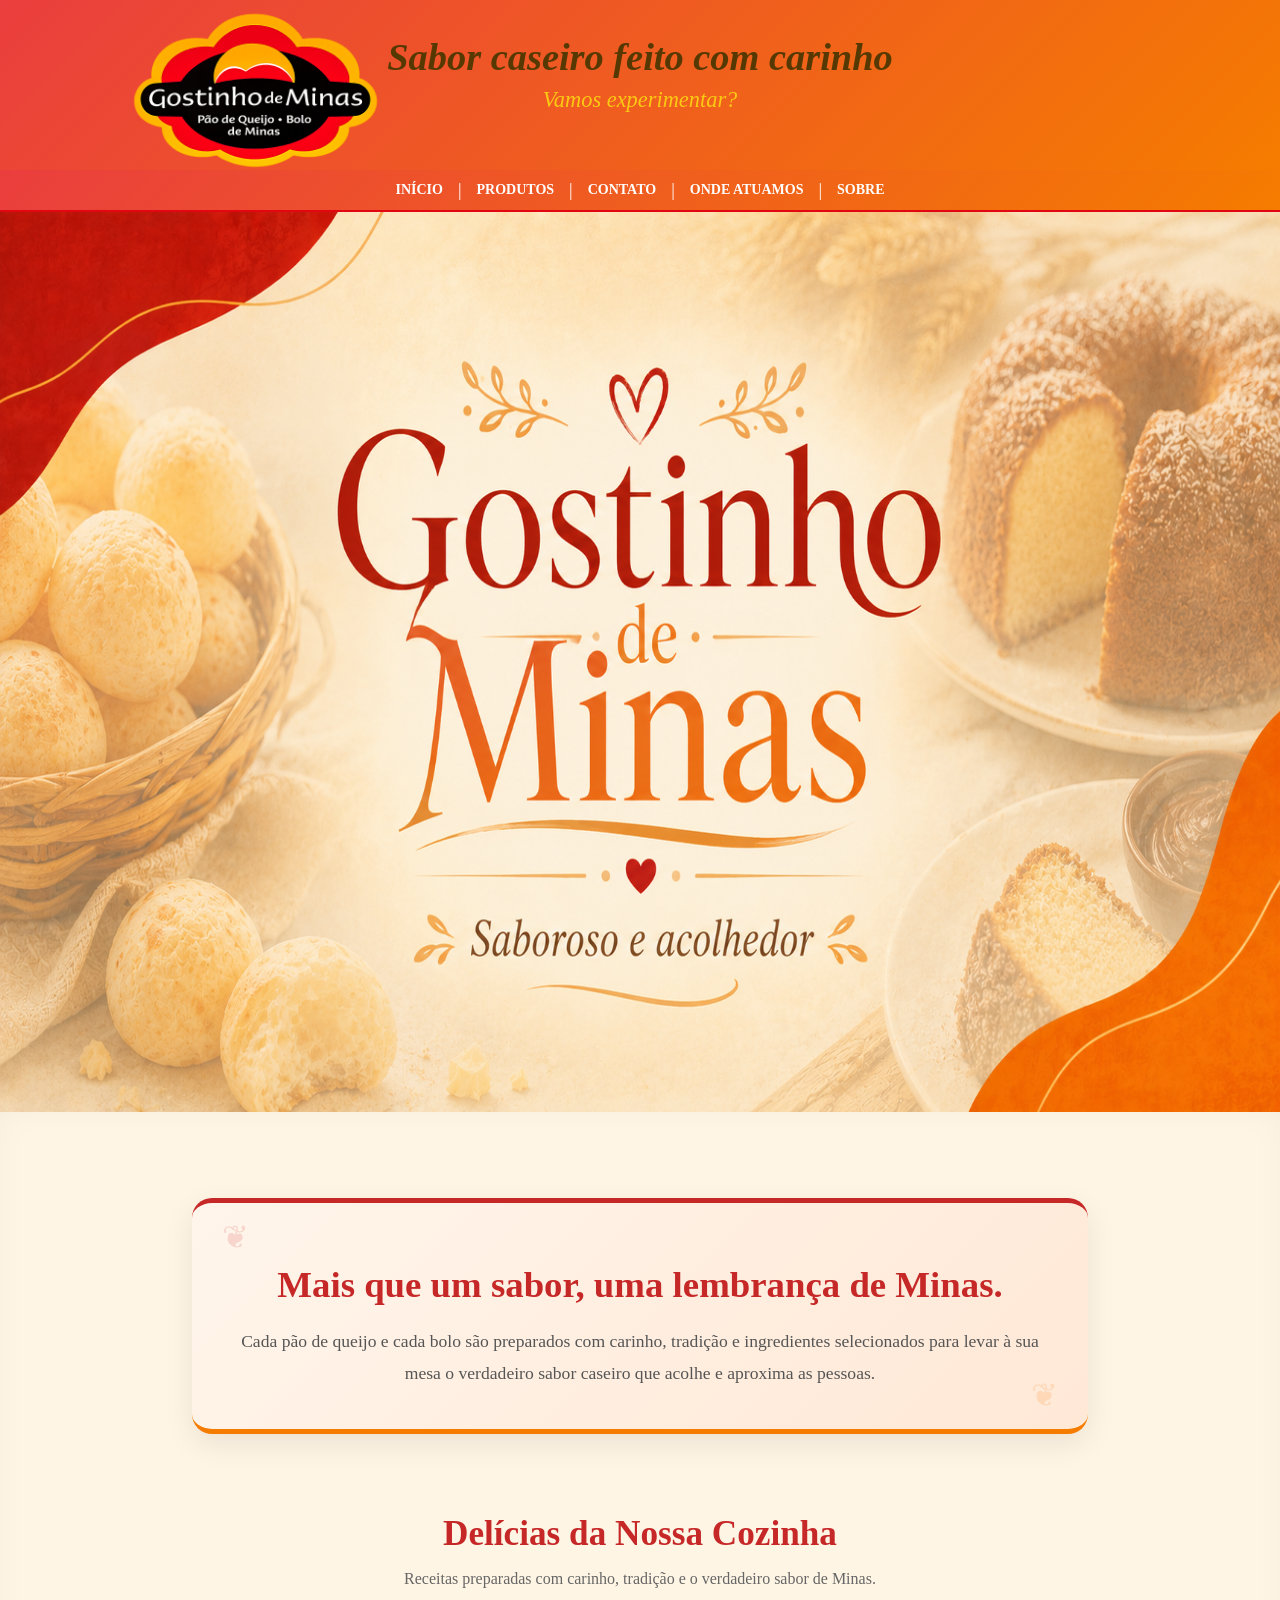
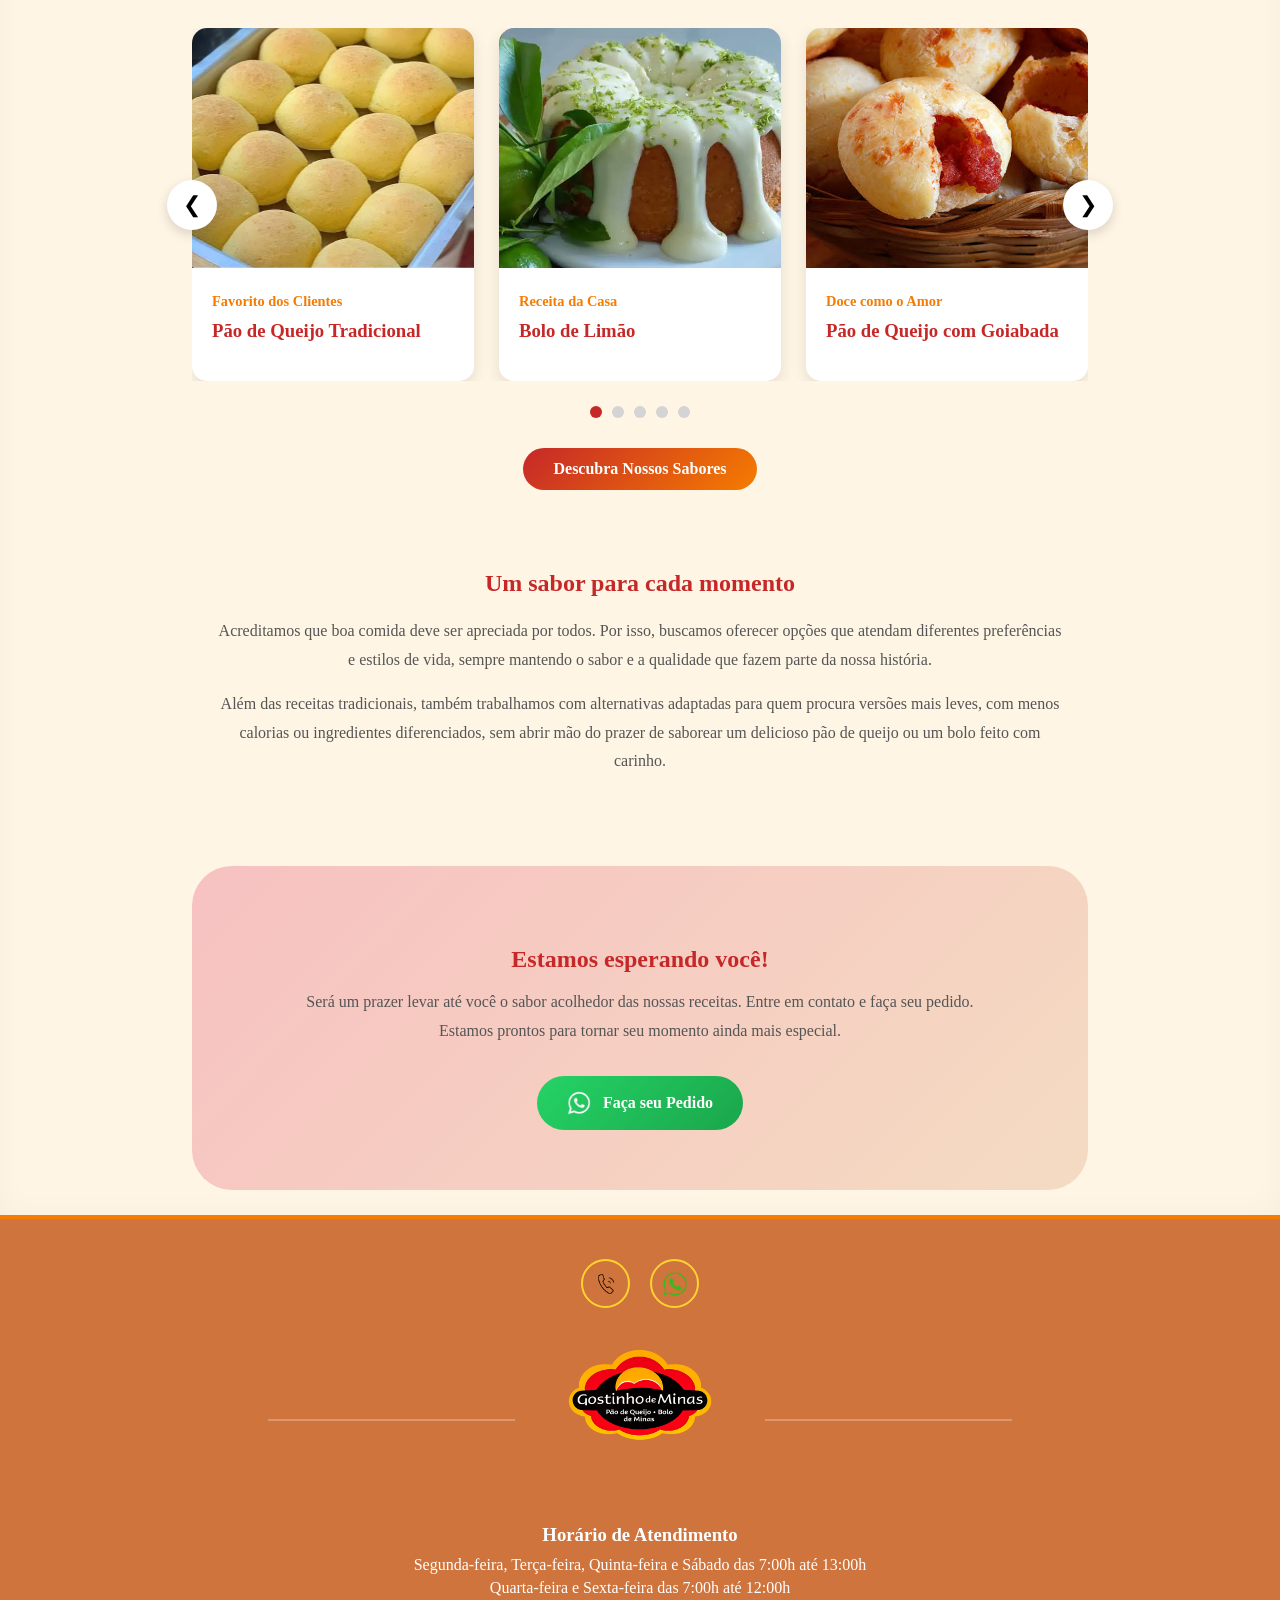
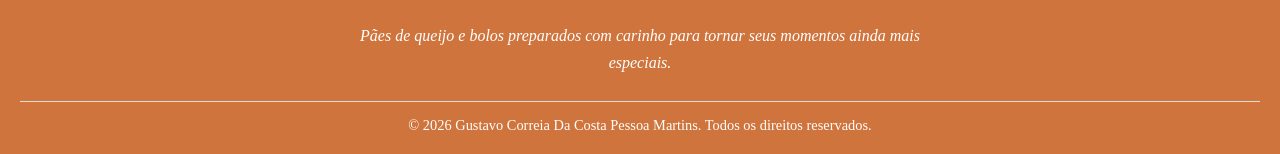
<file: index.html>
<!DOCTYPE html>
<html lang="pt-br">

<head>
    <meta charset="UTF-8">
    <meta name="viewport" content="width=device-width, initial-scale=1.0">
    <title>Gostinho de Minas</title>
    <link rel="stylesheet" href="style.css">
</head>

<body>
    <div class="container">
        <header>
            <div class="logo-container">
                <a href="index.html"><img src="img/GM-logo.png" alt="Logo" width="100%" height="100%"></a>
            </div>

            <div class="header-text">
                <h1>Sabor caseiro feito com carinho</h1>
                <p>Vamos experimentar?</p>
            </div>
        </header>
        <nav>
            <ul class="nav-list">
                <li><a href="index.html">INÍCIO</a></li>
                <li class="separador">|</li>
                <li><a href="produtos.html">PRODUTOS</a></li>
                <li class="separador">|</li>
                <li><a href="contato.html">CONTATO</a></li>
                <li class="separador">|</li>
                <li><a href="ondeAtuamos.html">ONDE ATUAMOS</a></li>
                <li class="separador">|</li>
                <li><a href="sobreMim.html">SOBRE</a></li>
            </ul>
        </nav>
        <div class="banner-index">
            <img src="img/banner-home.png" alt="" width="100%" height="100%">
        </div>
        <main>
            <section class="slogan-home reveal">
                <h2>Mais que um sabor, uma lembrança de Minas.</h2>
                <p>
                    Cada pão de queijo e cada bolo são preparados com carinho,
                    tradição e ingredientes selecionados para levar à sua mesa
                    o verdadeiro sabor caseiro que acolhe e aproxima as pessoas.
                </p>
            </section>

            <section class="sabores reveal">
                <h2 class="titulo-sabores">Delícias da Nossa Cozinha</h2>
                <p class="subtitulo-sabores">
                    Receitas preparadas com carinho, tradição e o verdadeiro sabor de Minas.
                </p>

                <div class="slider-wrapper">

                    <button class="btn-carrossel prev">&#10094;</button>

                    <div class="slider">
                        <div class="slider-track">

                            <article class="card-sabor" data-target="pao">
                                <img src="img/pãoQT.jpg" alt="Pão de Queijo">
                                <div class="info-sabor">
                                    <span>Favorito dos Clientes</span>
                                    <h3>Pão de Queijo Tradicional</h3>
                                </div>
                            </article>

                            <article class="card-sabor" data-target="bolo">
                                <img src="img/bolo-limao.jpeg" alt="Bolo de Limão">
                                <div class="info-sabor">
                                    <span>Receita da Casa</span>
                                    <h3>Bolo de Limão</h3>
                                </div>
                            </article>

                            <article class="card-sabor" data-target="pao">
                                <img src="img/pãoQG.jpg" alt="Pão de Queijo Goiabada">
                                <div class="info-sabor">
                                    <span>Doce como o Amor</span>
                                    <h3>Pão de Queijo com Goiabada</h3>
                                </div>
                            </article>

                            <article class="card-sabor" data-target="bolo">
                                <img src="img/bolo-chocolate.jpg" alt="Bolo de Chocolate">
                                <div class="info-sabor">
                                    <span>Especial</span>
                                    <h3>Bolo de Chocolate</h3>
                                </div>
                            </article>

                            <article class="card-sabor" data-target="pao">
                                <img src="img/pãoQCalabresa.jpg" alt="Pão de Queijo Calabresa">
                                <div class="info-sabor">
                                    <span>Sabor Inesquecível</span>
                                    <h3>Pão de Queijo com Calabresa</h3>
                                </div>
                            </article>
                        </div>
                    </div>

                    <button class="btn-carrossel next">&#10095;</button>

                </div>

                <div class="indicadores"></div>

                <div style="text-align:center;">
                    <a href="produtos.html" class="btn-cardapio">
                        Descubra Nossos Sabores
                    </a>
                </div>
            </section>
            <section class="publico reveal">
                <h2>Um sabor para cada momento</h2>
                <p>
                    Acreditamos que boa comida deve ser apreciada por todos.
                    Por isso, buscamos oferecer opções que atendam diferentes
                    preferências e estilos de vida, sempre mantendo o sabor e
                    a qualidade que fazem parte da nossa história.
                </p>
                <p>
                    Além das receitas tradicionais, também trabalhamos com
                    alternativas adaptadas para quem procura versões mais leves,
                    com menos calorias ou ingredientes diferenciados, sem abrir
                    mão do prazer de saborear um delicioso pão de queijo ou um
                    bolo feito com carinho.
                </p>
            </section>
            <section class="pedido-final reveal">
                <h2>Estamos esperando você!</h2>
                <p>
                    Será um prazer levar até você o sabor acolhedor das nossas
                    receitas. Entre em contato e faça seu pedido.
                    Estamos prontos para tornar seu momento ainda mais especial.
                </p>
                <a href="https://wa.me/5561992564766" target="_blank" class="btn-pedido">
                    <img src="img/whatsappB.webp" alt="WhatsApp">
                    Faça seu Pedido
                </a>
            </section>
        </main>
        <footer>
            <div class="footer-redes">
                <a href="tel:+5561992564766" class="icone-social" target="_blank">
                    <img src="img/telefone.png" alt="Telefone">
                </a>
                <a href="https://wa.me/5561992564766" class="icone-social" target="_blank">
                    <img src="img/whatsapp.png" alt="WhatsApp">
                </a>
            </div>
            <div class="footer-logo">
                <a href="index.html"><img src="img/GM-logo.png" alt="Gostinho de Minas"></a>
            </div>
            <div class="footer-info">
                <h3>Horário de Atendimento</h3>
                <p>
                    Segunda-feira, Terça-feira, Quinta-feira e Sábado das 7:00h até 13:00h
                </p>
                <p>
                    Quarta-feira e Sexta-feira das 7:00h até 12:00h
                </p>
            </div>
            <div class="footer-frase">
                <p>
                    Pães de queijo e bolos preparados com carinho para tornar seus momentos ainda mais especiais.
                </p>
            </div>

            <div class="footer-baixo">
                © 2026 Gustavo Correia Da Costa Pessoa Martins. Todos os direitos reservados.
            </div>
        </footer>
    </div>
    <script src="script.js"></script>
</body>

</html>
</file>
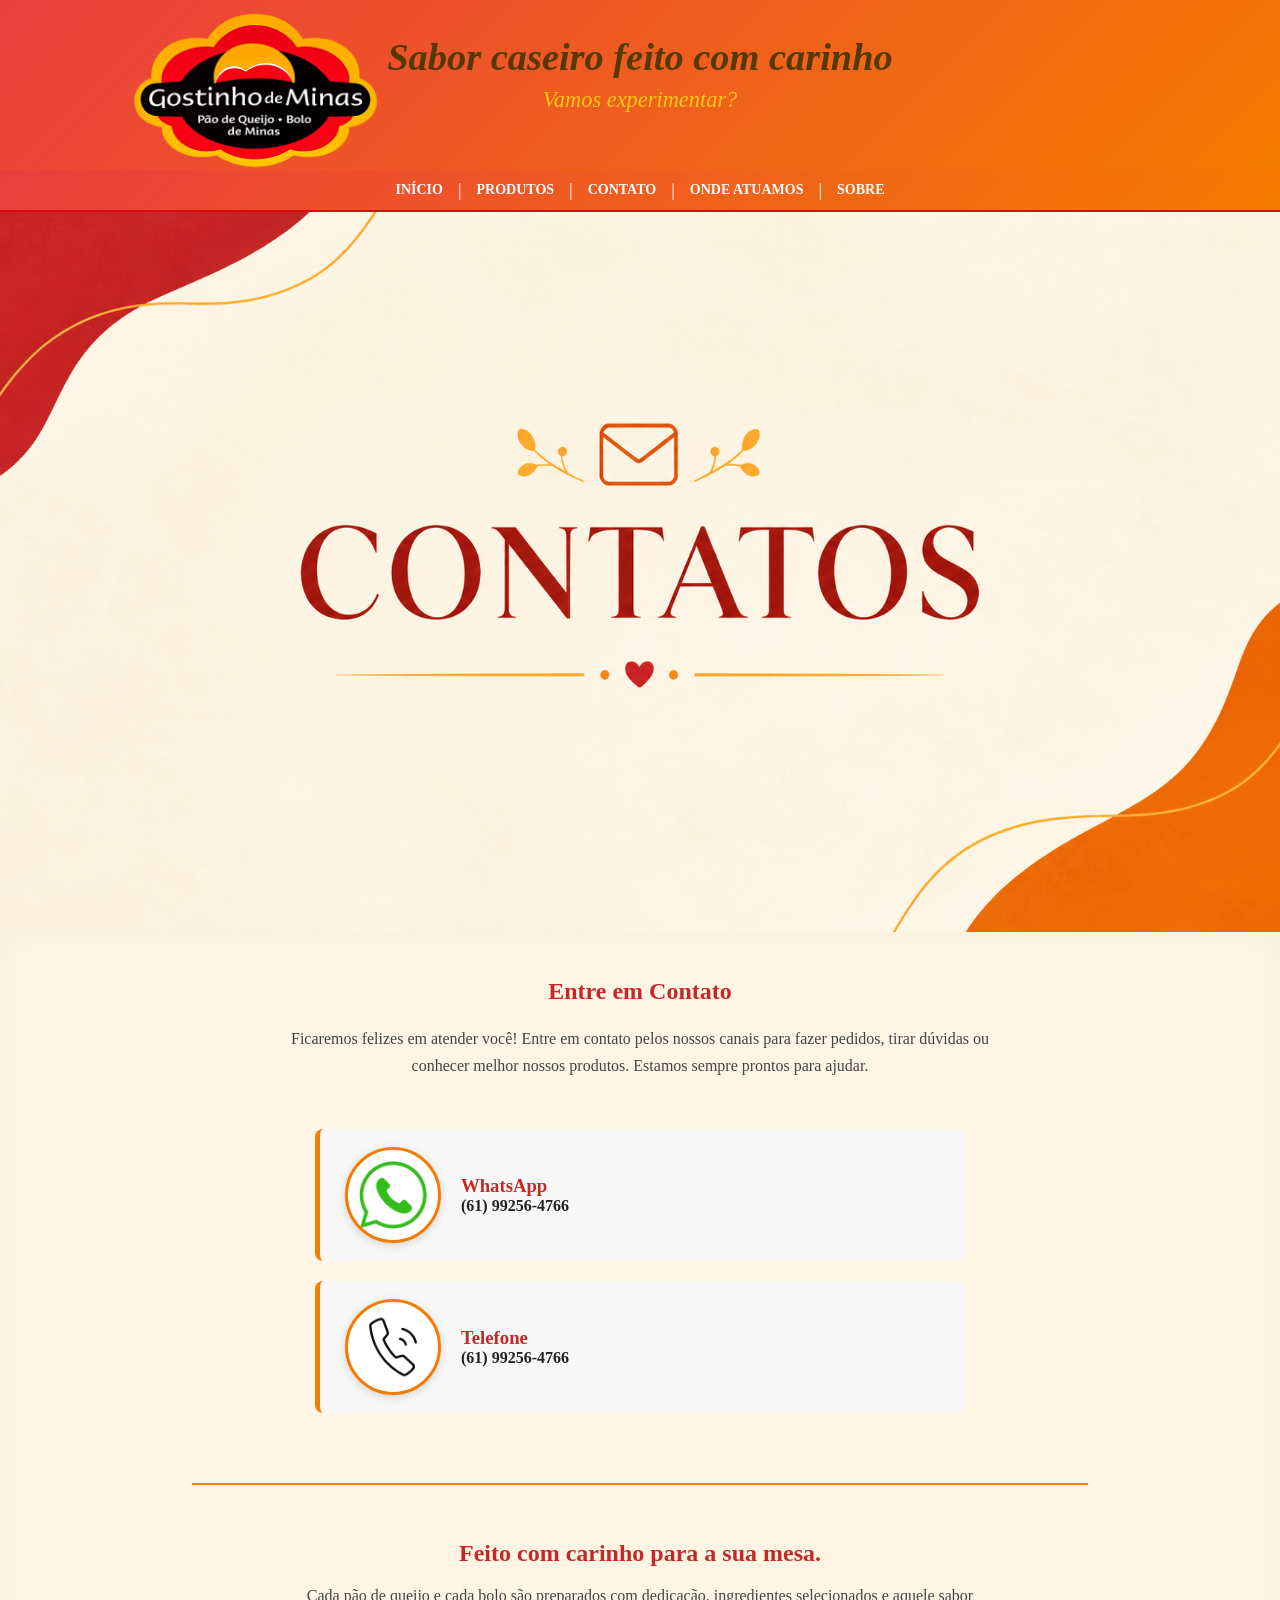
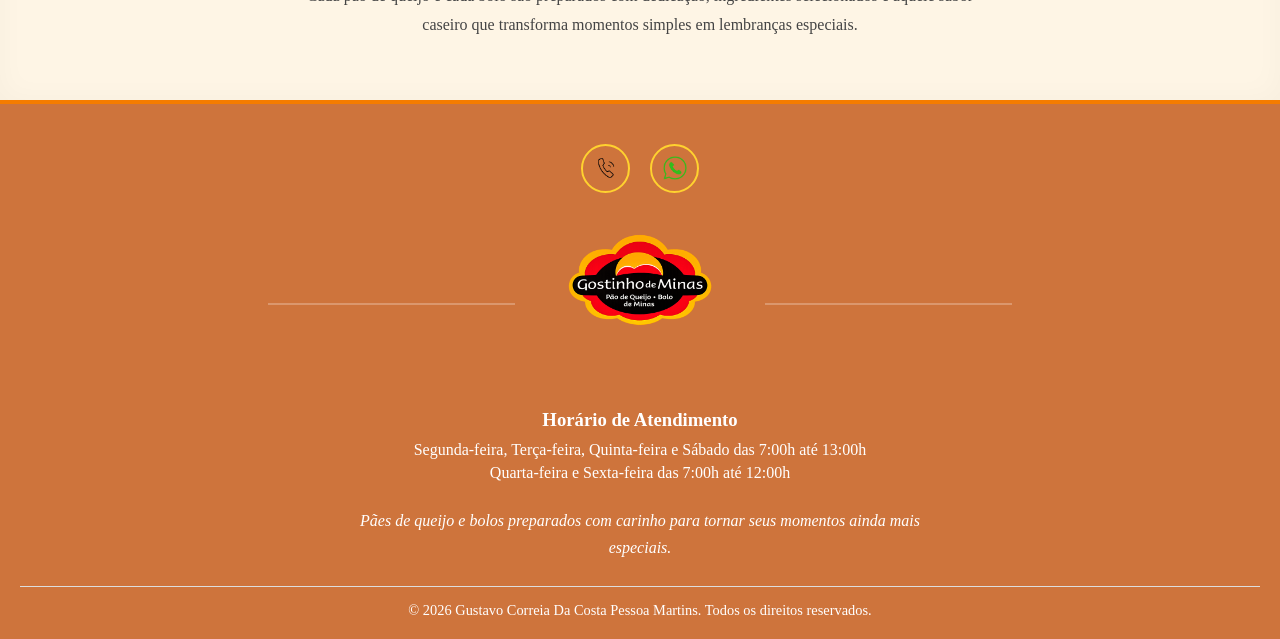
<file: contato.html>
<!DOCTYPE html>
<html lang="pt-br">

<head>
    <meta charset="UTF-8">
    <meta name="viewport" content="width=device-width, initial-scale=1.0">
    <title>Contato</title>
    <link rel="stylesheet" href="style.css">
</head>

<body>
    <div class="container">
        <header>
            <div class="logo-container">
                <a href="index.html"><img src="img/GM-logo.png" alt="Logo" width="100%" height="100%"></a>
            </div>

            <div class="header-text">
                <h1>Sabor caseiro feito com carinho</h1>
                <p>Vamos experimentar?</p>
            </div>
        </header>
        <nav>
            <ul class="nav-list">
                <li><a href="index.html">INÍCIO</a></li>
                <li class="separador">|</li>
                <li><a href="produtos.html">PRODUTOS</a></li>
                <li class="separador">|</li>
                <li><a href="contato.html">CONTATO</a></li>
                <li class="separador">|</li>
                <li><a href="ondeAtuamos.html">ONDE ATUAMOS</a></li>
                <li class="separador">|</li>
                <li><a href="sobreMim.html">SOBRE</a></li>
            </ul>
        </nav>
        <div class="banner-contato">
            <img src="img/banner-contatos.png" alt="banner-contato" width="100%" height="100%">
        </div>
        <main>

            <section class="contato reveal">

                <h1>Entre em Contato</h1>

                <p class="texto-contato reveal">
                    Ficaremos felizes em atender você!
                    Entre em contato pelos nossos canais para fazer pedidos,
                    tirar dúvidas ou conhecer melhor nossos produtos.
                    Estamos sempre prontos para ajudar.
                </p>

                <div class="canais-contato">

                    <div class="canal reveal">

                        <div class="logo-rede">
                            <a href="https://wa.me/5561992564766" target="_blank">
                                <img src="img/whatsapp.png" alt="Logo do WhatsApp">
                            </a>
                        </div>

                        <div class="info-canal">
                            <a href="https://wa.me/5561992564766" target="_blank" class="link-contato">
                                <h3 class="titulo-canal">WhatsApp</h3>
                            </a>

                            <a href="https://wa.me/5561992564766" class="link-contato" target="_blank">
                                (61) 99256-4766
                            </a>
                        </div>

                    </div>

                    <div class="canal reveal">

                        <div class="logo-rede">
                            <a href="tel:+5561992564766">
                                <img src="img/telefone.png" alt="Telefone">
                            </a>
                        </div>

                        <div class="info-canal">
                            <a href="tel:+5561992564766" class="link-contato">
                                <h3 class="titulo-canal">Telefone</h3>
                            </a>

                            <a href="tel:+5561992564766" class="link-contato">
                                (61) 99256-4766
                            </a>
                        </div>

                    </div>

                </div>

                <div class="mensagem-final reveal">

                    <h2>Feito com carinho para a sua mesa.</h2>

                    <p>
                        Cada pão de queijo e cada bolo são preparados com dedicação,
                        ingredientes selecionados e aquele sabor caseiro que transforma
                        momentos simples em lembranças especiais.
                    </p>

                </div>

            </section>

        </main>
        <footer>
            <div class="footer-redes">
                <a href="tel:+5561992564766" class="icone-social" target="_blank">
                    <img src="img/telefone.png" alt="Telefone">
                </a>
                <a href="https://wa.me/5561992564766" class="icone-social" target="_blank">
                    <img src="img/whatsapp.png" alt="WhatsApp">
                </a>
            </div>
            <div class="footer-logo">
                <a href="index.html"><img src="img/GM-logo.png" alt="Gostinho de Minas"></a>
            </div>
            <div class="footer-info">
                <h3>Horário de Atendimento</h3>
                <p>
                    Segunda-feira, Terça-feira, Quinta-feira e Sábado das 7:00h até 13:00h
                </p>
                <p>
                    Quarta-feira e Sexta-feira das 7:00h até 12:00h
                </p>
            </div>
            <div class="footer-frase">
                <p>
                    Pães de queijo e bolos preparados com carinho para tornar seus momentos ainda mais especiais.
                </p>
            </div>

            <div class="footer-baixo">
                © 2026 Gustavo Correia Da Costa Pessoa Martins. Todos os direitos reservados.
            </div>
        </footer>
    </div>
    <script src="script.js"></script>
</body>

</html>
</file>
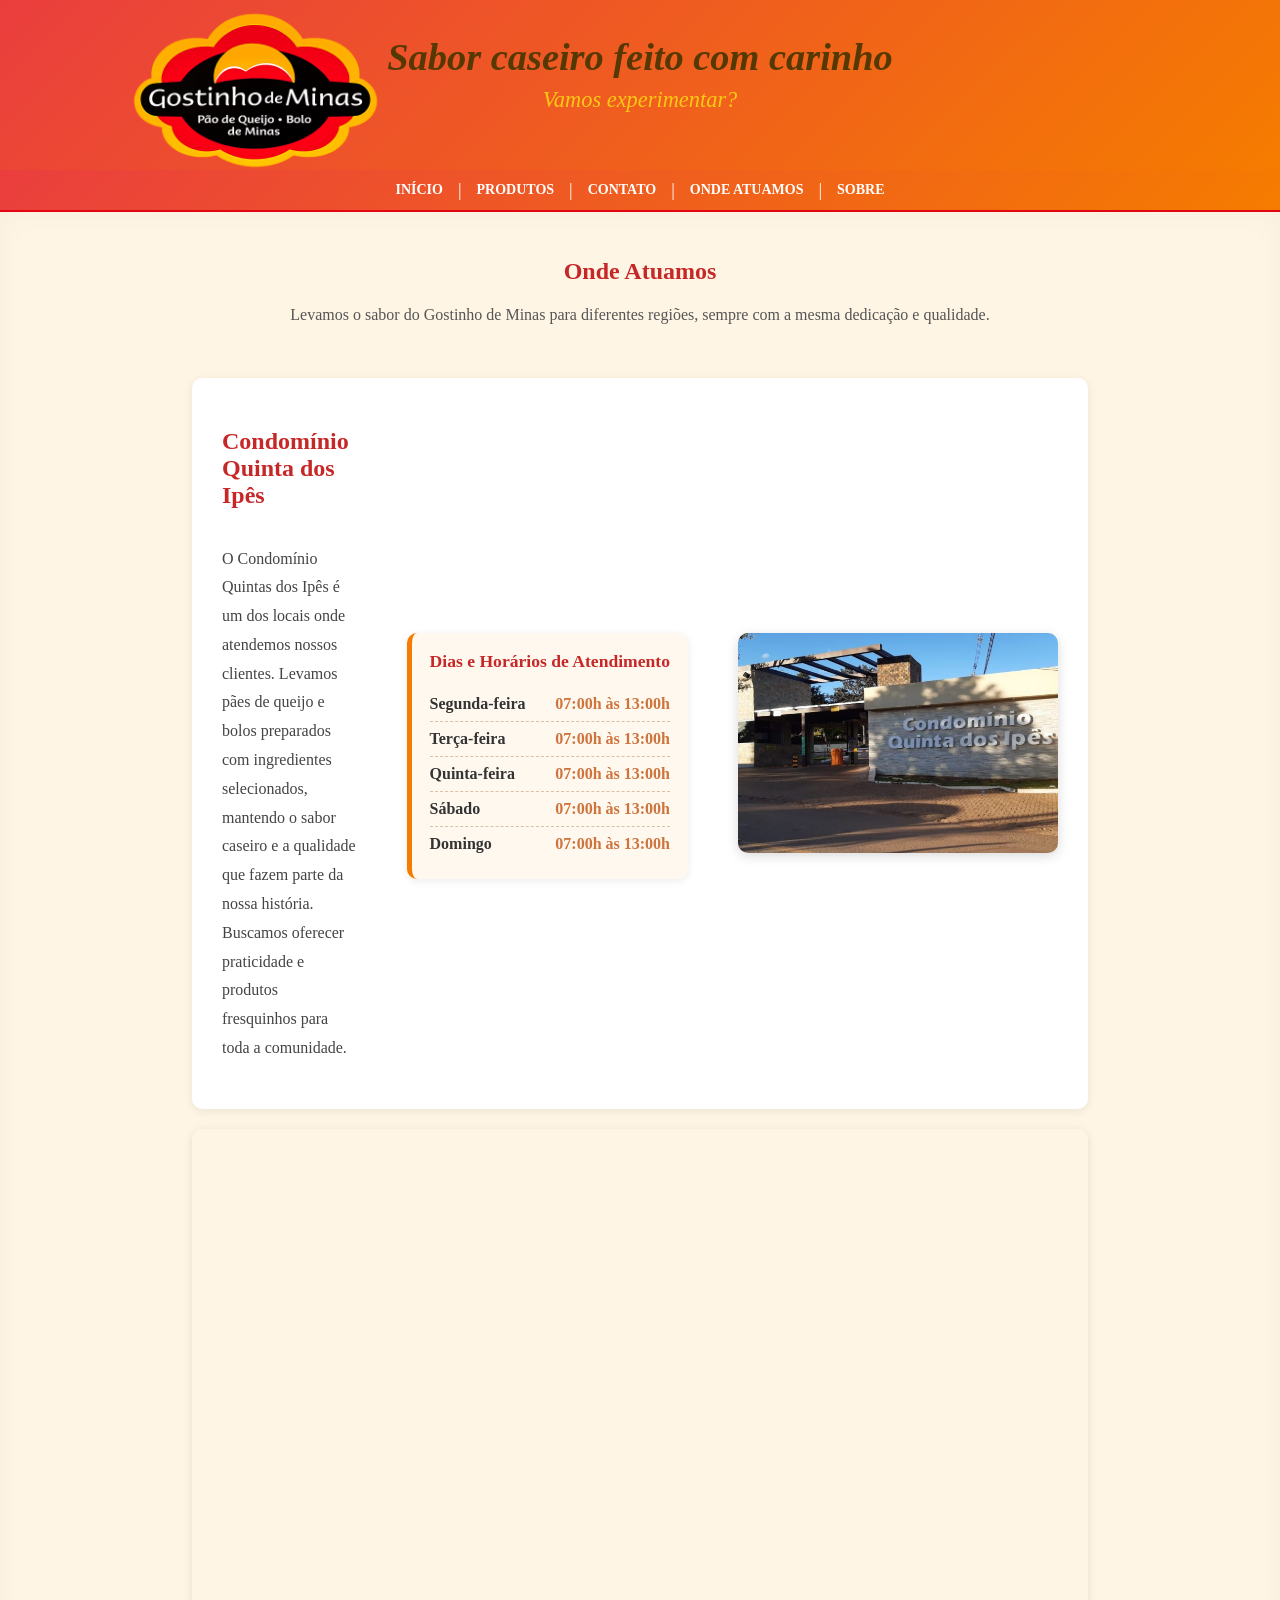
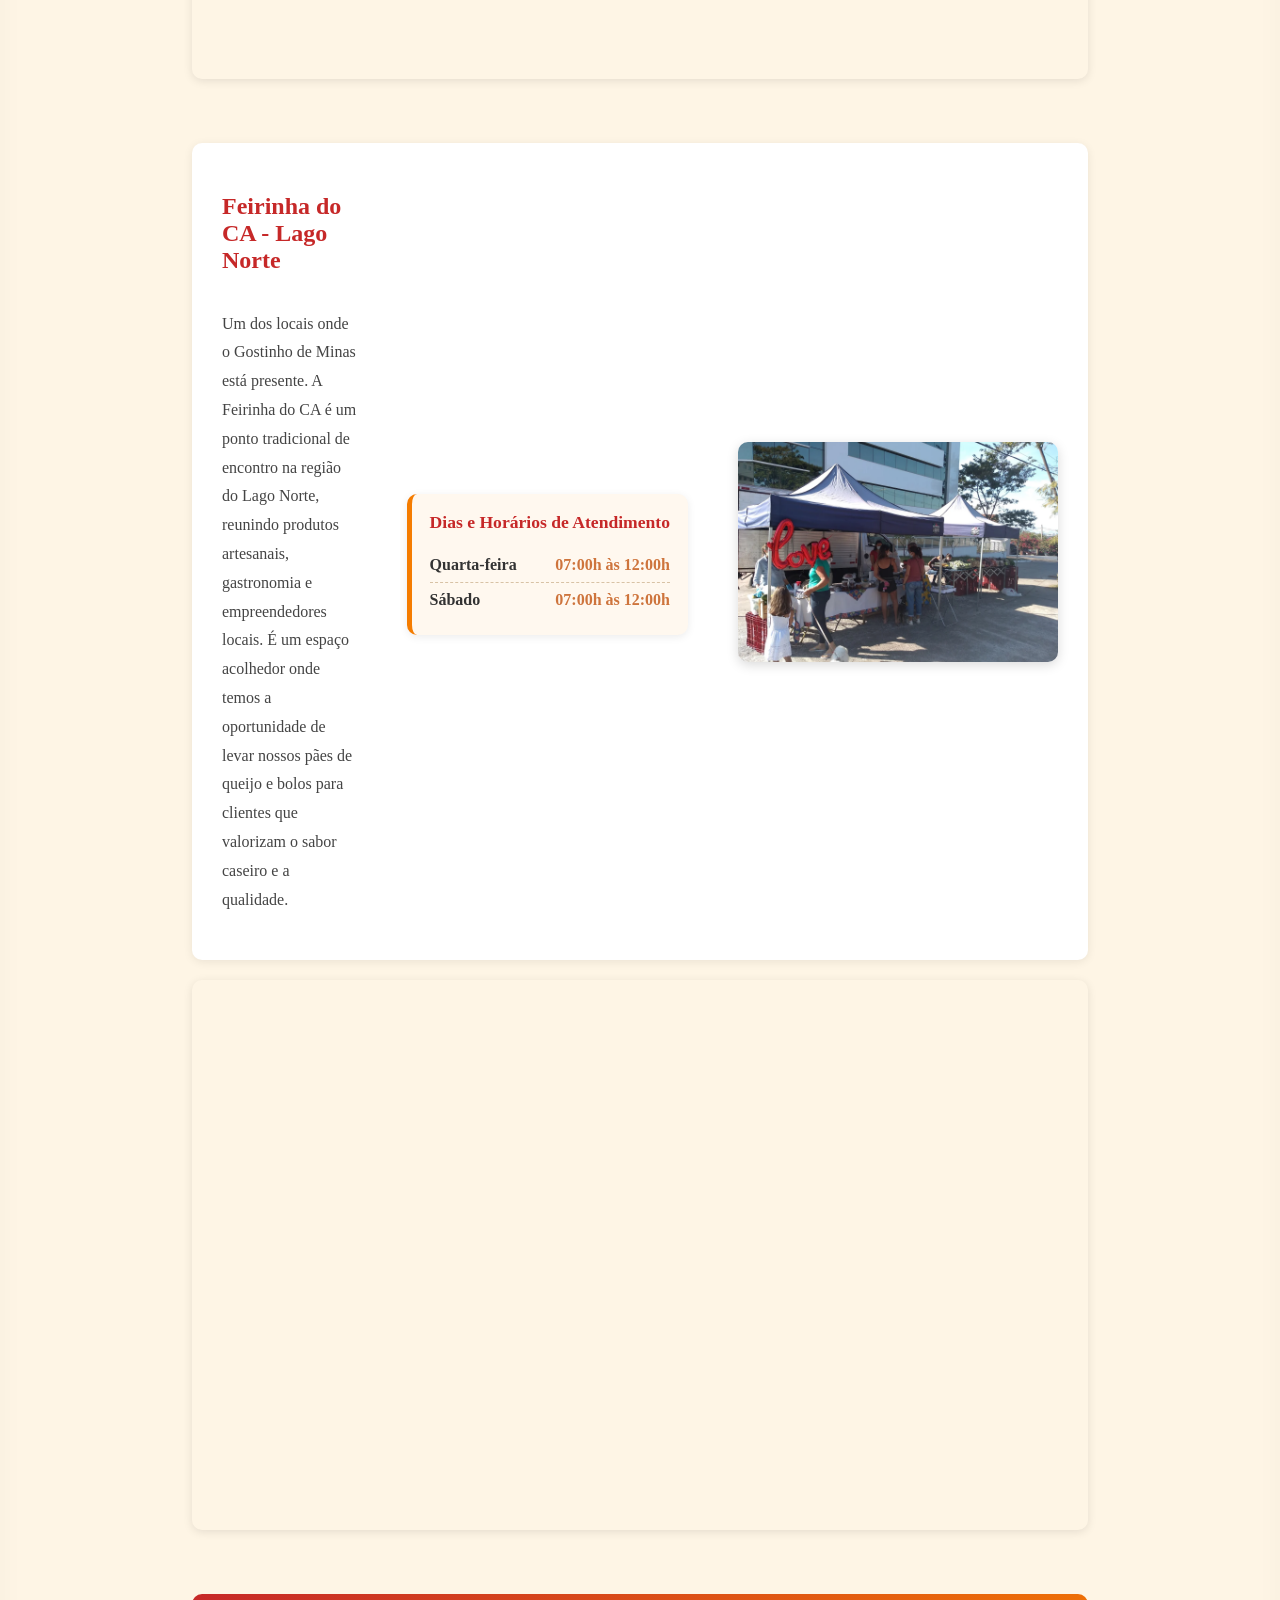
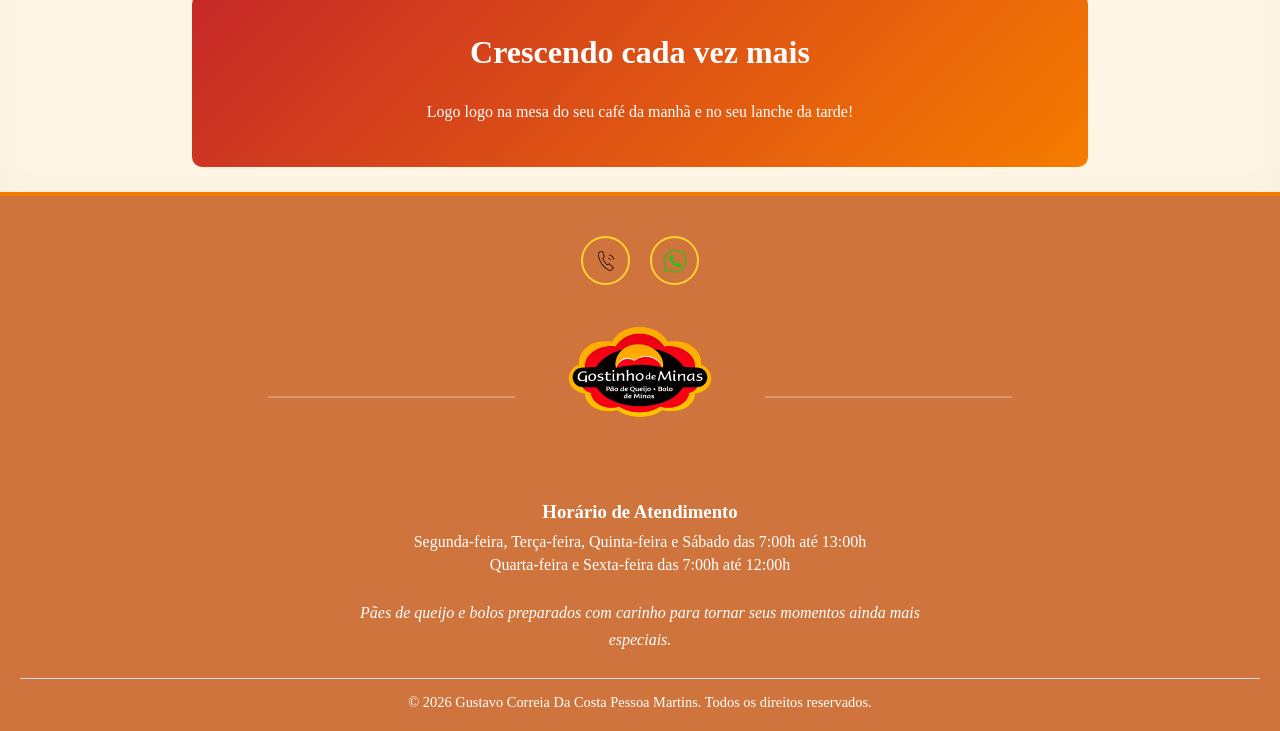
<file: ondeAtuamos.html>
<!DOCTYPE html>
<html lang="pt-br">

<head>
    <meta charset="UTF-8">
    <meta name="viewport" content="width=device-width, initial-scale=1.0">
    <title>Onde Atuamos</title>
    <link rel="stylesheet" href="style.css">
</head>

<body>
    <div class="container">

        <header>
            <div class="logo-container">
                <a href="index.html">
                    <img src="img/GM-logo.png" alt="Logo" width="100%" height="100%">
                </a>
            </div>

            <div class="header-text">
                <h1>Sabor caseiro feito com carinho</h1>
                <p>Vamos experimentar?</p>
            </div>
        </header>

        <nav>
            <ul class="nav-list">
                <li><a href="index.html">INÍCIO</a></li>
                <li class="separador">|</li>
                <li><a href="produtos.html">PRODUTOS</a></li>
                <li class="separador">|</li>
                <li><a href="contato.html">CONTATO</a></li>
                <li class="separador">|</li>
                <li><a href="ondeAtuamos.html">ONDE ATUAMOS</a></li>
                <li class="separador">|</li>
                <li><a href="sobreMim.html">SOBRE</a></li>
            </ul>
        </nav>

        <main>

            <section class="atuamos">

                <h1 class="reveal">Onde Atuamos</h1>

                <p class="texto-atuamos reveal">
                    Levamos o sabor do Gostinho de Minas para diferentes regiões,
                    sempre com a mesma dedicação e qualidade.
                </p>

                <!-- LOCAL 1 -->
                <article class="local reveal">

                    <div class="local-info">
                        <h2 class="nome-local">Condomínio Quinta dos Ipês</h2>

                        <p>
                            O Condomínio Quintas dos Ipês é um dos locais onde atendemos nossos clientes.
                            Levamos pães de queijo e bolos preparados com ingredientes selecionados,
                            mantendo o sabor caseiro e a qualidade que fazem parte da nossa história.
                            Buscamos oferecer praticidade e produtos fresquinhos para toda a comunidade.
                        </p>
                    </div>

                    <div class="horario-local">
                        <h3>Dias e Horários de Atendimento</h3>

                        <div class="horario-item">
                            <span class="dia">Segunda-feira</span>
                            <span class="hora">07:00h às 13:00h</span>
                        </div>

                        <div class="horario-item">
                            <span class="dia">Terça-feira</span>
                            <span class="hora">07:00h às 13:00h</span>
                        </div>

                        <div class="horario-item">
                            <span class="dia">Quinta-feira</span>
                            <span class="hora">07:00h às 13:00h</span>
                        </div>

                        <div class="horario-item">
                            <span class="dia">Sábado</span>
                            <span class="hora">07:00h às 13:00h</span>
                        </div>

                        <div class="horario-item">
                            <span class="dia">Domingo</span>
                            <span class="hora">07:00h às 13:00h</span>
                        </div>
                    </div>

                    <div class="imagem-local">
                        <img src="img/condominioIpe.jpg" alt="Condomínio Quinta dos Ipês">
                    </div>

                </article>

                <div class="mapa reveal">
                    <iframe
                        src="https://www.google.com/maps/embed?pb=!1m18!1m12!1m3!1d1318.121513780089!2d-47.76325856144903!3d-15.885184538506145!2m3!1f0!2f0!3f0!3m2!1i1024!2i768!4f13.1!3m3!1m2!1s0x935a21dfc0359389%3A0xec28f68703e220f9!2sCondom%C3%ADnio%20Quinta%20dos%20Ip%C3%AAs%20-%20SH%20Estrada%20do%20Sol%20-%20Jardim%20Bot%C3%A2nico%2C%20Bras%C3%ADlia%20-%20DF%2C%2071693-400!5e0!3m2!1spt-BR!2sbr!4v1781435865134!5m2!1spt-BR!2sbr"
                        width="600" height="450" style="border:0;" allowfullscreen="" loading="lazy"
                        referrerpolicy="no-referrer-when-downgrade">
                    </iframe>
                </div>

                <!-- LOCAL 2 -->
                <article class="local reveal">

                    <div class="local-info">
                        <h2 class="nome-local">Feirinha do CA - Lago Norte</h2>

                        <p>
                            Um dos locais onde o Gostinho de Minas está presente.
                            A Feirinha do CA é um ponto tradicional de encontro na região
                            do Lago Norte, reunindo produtos artesanais, gastronomia e
                            empreendedores locais. É um espaço acolhedor onde temos a
                            oportunidade de levar nossos pães de queijo e bolos para
                            clientes que valorizam o sabor caseiro e a qualidade.
                        </p>
                    </div>

                    <div class="horario-local">
                        <h3>Dias e Horários de Atendimento</h3>

                        <div class="horario-item">
                            <span class="dia">Quarta-feira</span>
                            <span class="hora">07:00h às 12:00h</span>
                        </div>

                        <div class="horario-item">
                            <span class="dia">Sábado</span>
                            <span class="hora">07:00h às 12:00h</span>
                        </div>
                    </div>

                    <div class="imagem-local">
                        <img src="img/feirinha.webp" alt="Feirinha do CA">
                    </div>

                </article>

                <div class="mapa reveal">
                    <iframe
                        src="https://www.google.com/maps/embed?pb=!1m18!1m12!1m3!1d240.03754136901858!2d-47.88784004856365!3d-15.719332308625015!2m3!1f0!2f0!3f0!3m2!1i1024!2i768!4f13.1!3m3!1m2!1s0x935a39931e3c2483%3A0xc774266553584c35!2sFeirinha%20do%20CA10!5e0!3m2!1spt-BR!2sbr!4v1781435013299!5m2!1spt-BR!2sbr"
                        width="600" height="450" style="border:0;" allowfullscreen="" loading="lazy"
                        referrerpolicy="no-referrer-when-downgrade">
                    </iframe>
                </div>

                <div class="mensagem-sobre reveal">
                    <h2>Crescendo cada vez mais</h2>
                    <p>
                        Logo logo na mesa do seu café da manhã e no seu lanche da tarde!
                    </p>
                </div>

            </section>

        </main>

        <footer>
            <div class="footer-redes">
                <a href="tel:+5561992564766" class="icone-social" target="_blank">
                    <img src="img/telefone.png" alt="Telefone">
                </a>

                <a href="https://wa.me/5561992564766" class="icone-social" target="_blank">
                    <img src="img/whatsapp.png" alt="WhatsApp">
                </a>
            </div>

            <div class="footer-logo">
                <a href="index.html">
                    <img src="img/GM-logo.png" alt="Gostinho de Minas">
                </a>
            </div>

            <div class="footer-info">
                <h3>Horário de Atendimento</h3>
                <p>Segunda-feira, Terça-feira, Quinta-feira e Sábado das 7:00h até 13:00h</p>
                <p>Quarta-feira e Sexta-feira das 7:00h até 12:00h</p>
            </div>

            <div class="footer-frase">
                <p>
                    Pães de queijo e bolos preparados com carinho para tornar seus momentos ainda mais especiais.
                </p>
            </div>

            <div class="footer-baixo">
                © 2026 Gustavo Correia Da Costa Pessoa Martins. Todos os direitos reservados.
            </div>
        </footer>

    </div>

    <script src="script.js"></script>
</body>

</html>
</file>
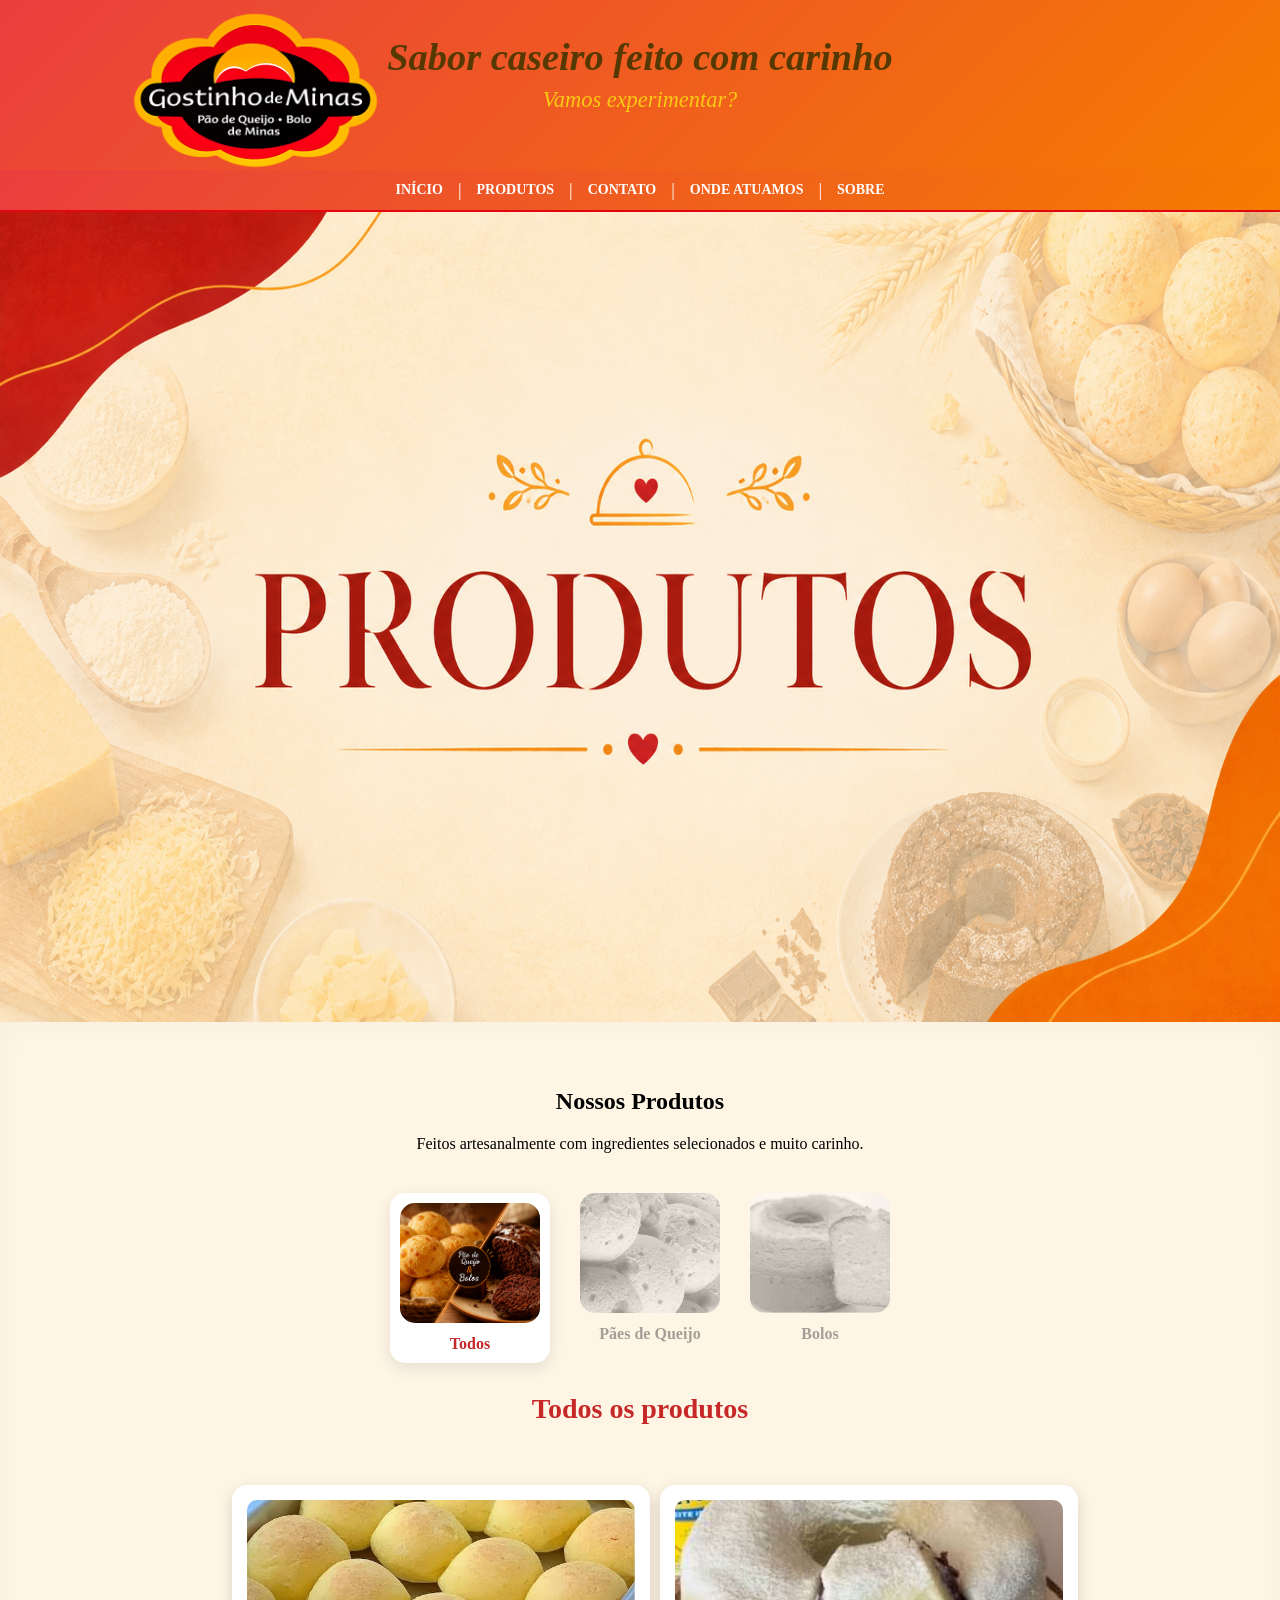
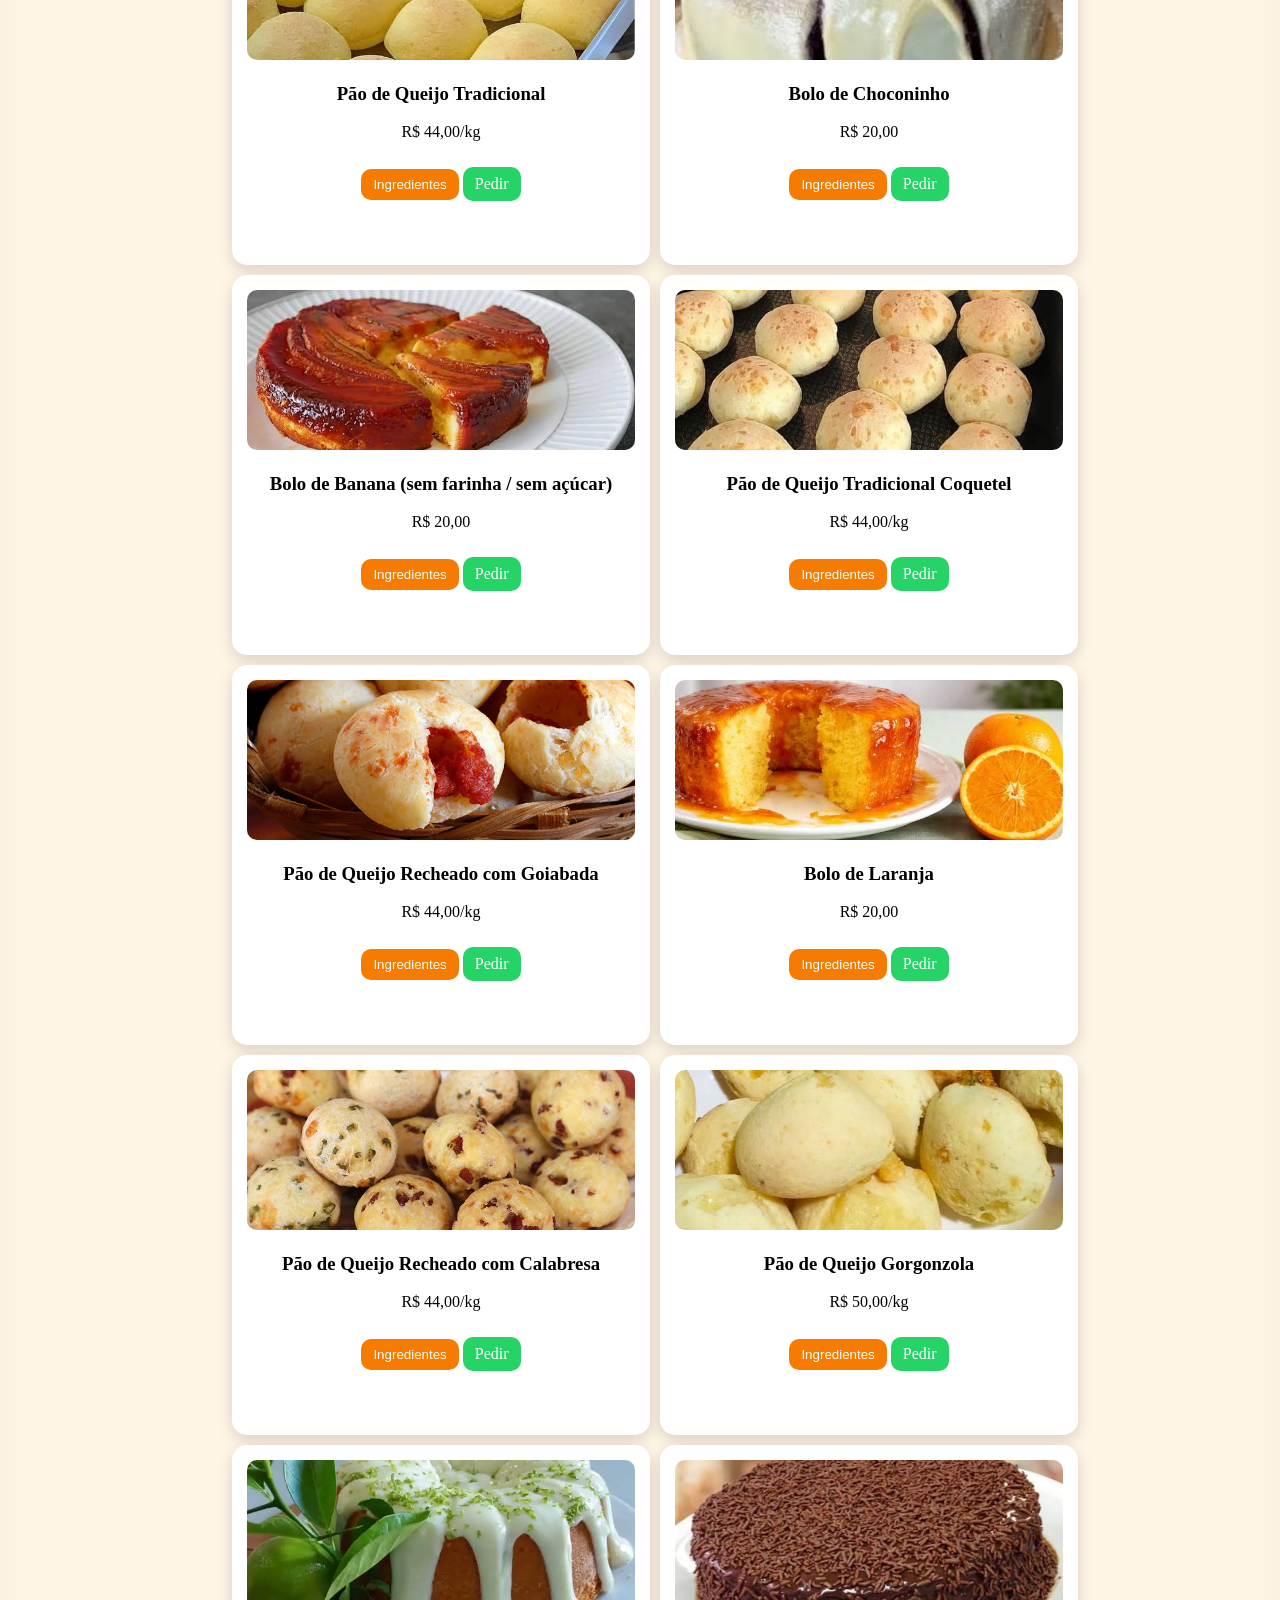
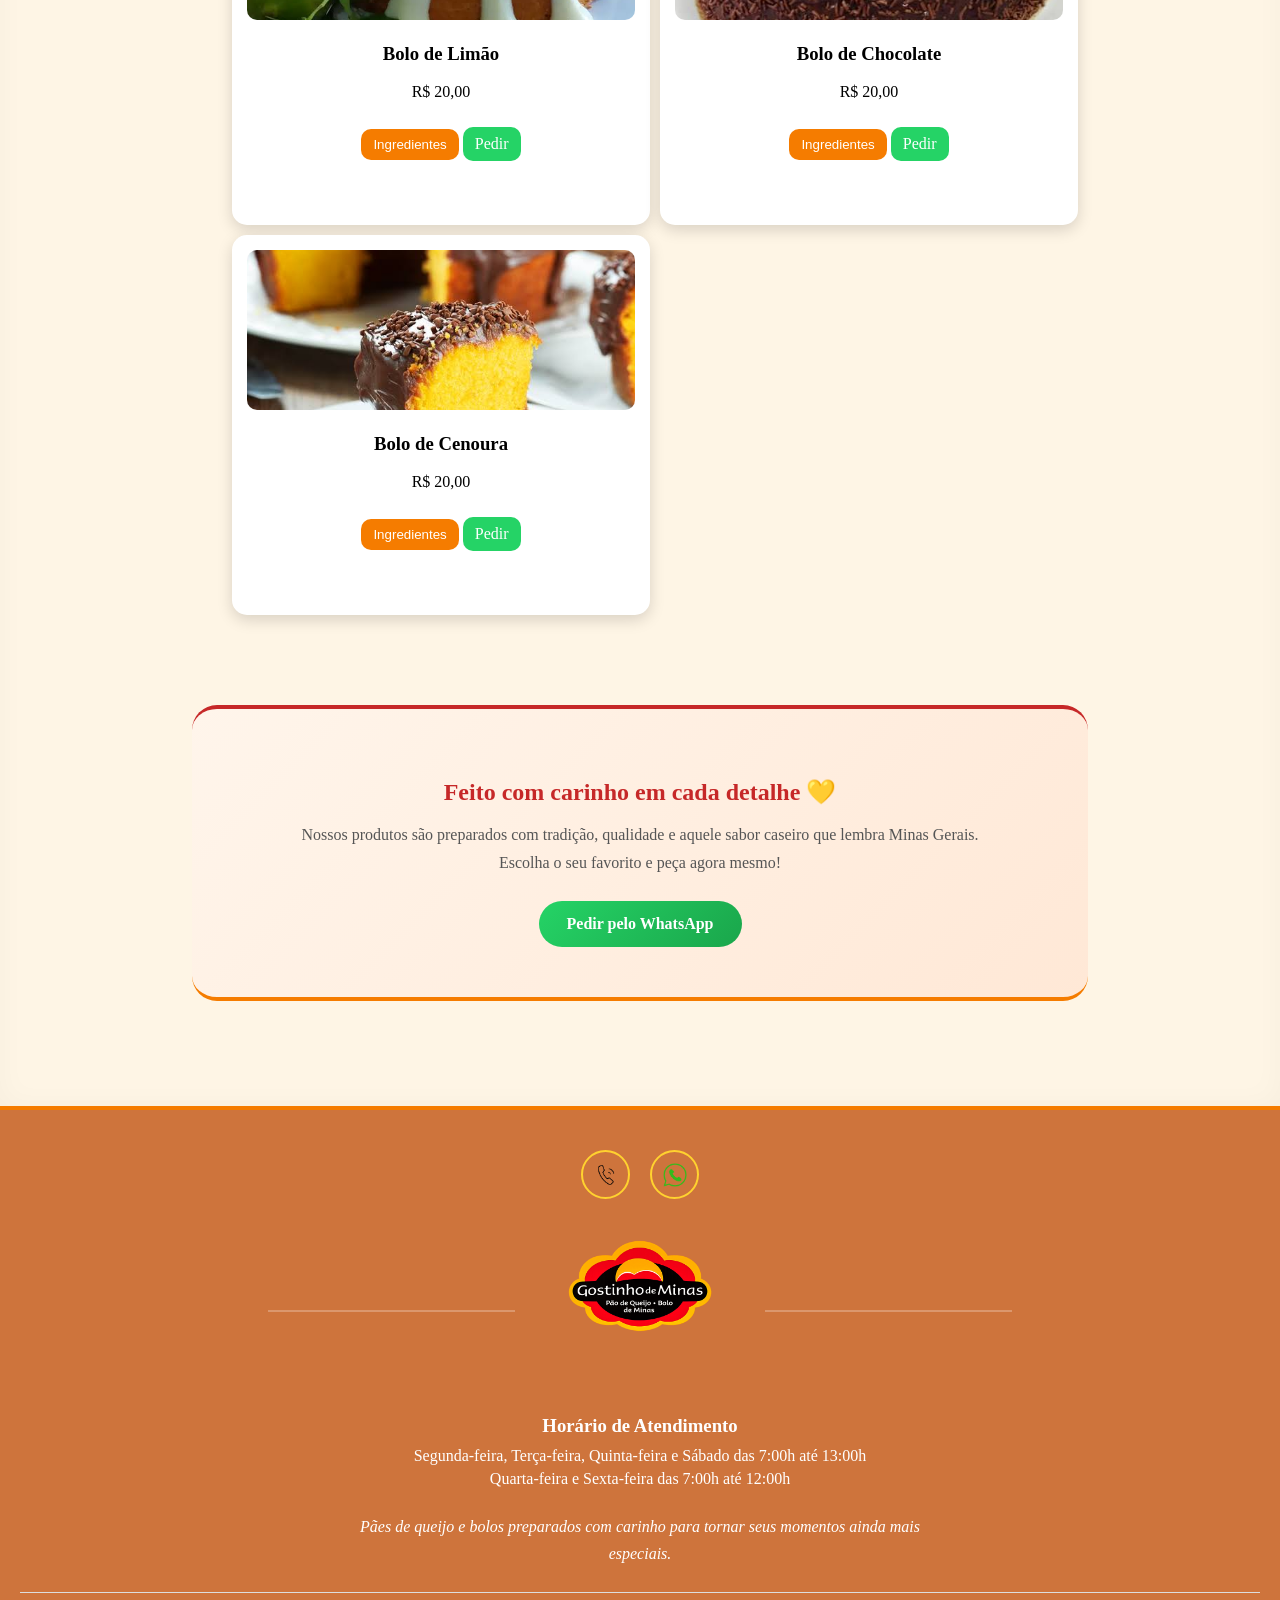
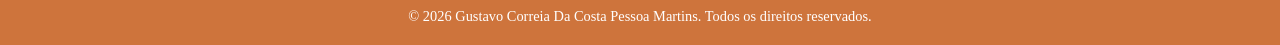
<file: produtos.html>
<!DOCTYPE html>
<html lang="pt-br">

<head>
    <meta charset="UTF-8">
    <meta name="viewport" content="width=device-width, initial-scale=1.0">
    <title>Produtos</title>
    <link rel="stylesheet" href="style.css">
</head>

<body>
    <div class="container">
        <header>
            <div class="logo-container">
                <a href="index.html"><img src="img/GM-logo.png" alt="Logo" width="100%" height="100%"></a>
            </div>
            <div class="header-text">
                <h1>Sabor caseiro feito com carinho</h1>
                <p>Vamos experimentar?</p>
            </div>
        </header>
        <nav>
            <ul class="nav-list">
                <li><a href="index.html">INÍCIO</a></li>
                <li class="separador">|</li>
                <li><a href="produtos.html">PRODUTOS</a></li>
                <li class="separador">|</li>
                <li><a href="contato.html">CONTATO</a></li>
                <li class="separador">|</li>
                <li><a href="ondeAtuamos.html">ONDE ATUAMOS</a></li>
                <li class="separador">|</li>
                <li><a href="sobreMim.html">SOBRE</a></li>
            </ul>
        </nav>
        <div class="banner-produtos">
            <img src="img/banner-produtos.png" alt="" width="100%" height="100%">
        </div>
        <main>
            <section class="produtos-intro reveal">
                <h1>Nossos Produtos</h1>
                <p>Feitos artesanalmente com ingredientes selecionados e muito carinho.</p>
            </section>
            <section class="categorias reveal">
                <div class="categoria active" data-filter="todos">
                    <img src="img/menu-todos.png" alt="Todos">
                    <span>Todos</span>
                </div>

                <div class="categoria" data-filter="pao">
                    <img src="img/menu-paoQ.jpg" alt="Pães de queijo">
                    <span>Pães de Queijo</span>
                </div>

                <div class="categoria" data-filter="bolo">
                    <img src="img/menu-bolo.jpg" alt="Bolos">
                    <span>Bolos</span>
                </div>
            </section>

            <h2 class="titulo-categoria reveal">Todos os produtos</h2>

            <section class="grid-produtos">


                <div class="card produto pao reveal">
                    <div class="card-inner">
                        <div class="card-front">
                            <img src="img/pãoQT.jpg">
                            <h3>Pão de Queijo Tradicional</h3>
                            <p>R$ 44,00/kg </p>
                            <button class="btn-info">Ingredientes</button>
                            <a class="btn-whats" href="https://wa.me/5561992564766" target="_blank">Pedir</a>
                        </div>
                        <div class="card-back">
                            <h3>Ingredientes</h3>
                            <p>Polvilho, queijo minas, leite, ovos, óleo.</p>
                            <button class="btn-info voltar">Voltar</button>
                        </div>
                    </div>
                </div>

                <div class="card produto bolo reveal">
                    <div class="card-inner">
                        <div class="card-front">
                            <img src="img/bolo-choconinho.jpg">
                            <h3>Bolo de Choconinho</h3>
                            <p>R$ 20,00</p>
                            <button class="btn-info">Ingredientes</button>
                            <a class="btn-whats" href="https://wa.me/5561992564766" target="_blank">Pedir</a>
                        </div>
                        <div class="card-back">
                            <h3>Ingredientes</h3>
                            <p>Chocolate, leite, leite condensado, farinha, ovos.</p>
                            <button class="btn-info voltar">Voltar</button>
                        </div>
                    </div>
                </div>

                <div class="card produto bolo reveal">
                    <div class="card-inner">
                        <div class="card-front">
                            <img src="img/bolo-banana.jpg">
                            <h3>Bolo de Banana (sem farinha / sem açúcar)</h3>
                            <p>R$ 20,00</p>
                            <button class="btn-info">Ingredientes</button>
                            <a class="btn-whats" href="https://wa.me/5561992564766" target="_blank">Pedir</a>
                        </div>
                        <div class="card-back">
                            <h3>Ingredientes</h3>
                            <p>Banana, ovos, aveia (opcional), canela.</p>
                            <button class="btn-info voltar">Voltar</button>
                        </div>
                    </div>
                </div>

                <div class="card produto pao reveal">
                    <div class="card-inner">
                        <div class="card-front">
                            <img src="img/pãoQC.jpg">
                            <h3>Pão de Queijo Tradicional Coquetel</h3>
                            <p>R$ 44,00/kg </p>
                            <button class="btn-info">Ingredientes</button>
                            <a class="btn-whats" href="https://wa.me/5561992564766" target="_blank">Pedir</a>
                        </div>
                        <div class="card-back">
                            <h3>Ingredientes</h3>
                            <p>Polvilho, queijo, leite, ovos, manteiga.</p>
                            <button class="btn-info voltar">Voltar</button>
                        </div>
                    </div>
                </div>

                <div class="card produto pao reveal">
                    <div class="card-inner">
                        <div class="card-front">
                            <img src="img/pãoQG.jpg">
                            <h3>Pão de Queijo Recheado com Goiabada</h3>
                            <p>R$ 44,00/kg </p>
                            <button class="btn-info">Ingredientes</button>
                            <a class="btn-whats" href="https://wa.me/5561992564766" target="_blank">Pedir</a>
                        </div>
                        <div class="card-back">
                            <h3>Ingredientes</h3>
                            <p>Polvilho, queijo, goiabada, leite, ovos.</p>
                            <button class="btn-info voltar">Voltar</button>
                        </div>
                    </div>
                </div>

                <div class="card produto bolo reveal">
                    <div class="card-inner">
                        <div class="card-front">
                            <img src="img/bolo-laranja.jpeg">
                            <h3>Bolo de Laranja</h3>
                            <p>R$ 20,00</p>
                            <button class="btn-info">Ingredientes</button>
                            <a class="btn-whats" href="https://wa.me/5561992564766" target="_blank">Pedir</a>
                        </div>
                        <div class="card-back">
                            <h3>Ingredientes</h3>
                            <p>Farinha, ovos, laranja, açúcar, óleo.</p>
                            <button class="btn-info voltar">Voltar</button>
                        </div>
                    </div>
                </div>

                <div class="card produto pao reveal">
                    <div class="card-inner">
                        <div class="card-front">
                            <img src="img/pãoQCalabresa.jpg">
                            <h3>Pão de Queijo Recheado com Calabresa</h3>
                            <p>R$ 44,00/kg </p>
                            <button class="btn-info">Ingredientes</button>
                            <a class="btn-whats" href="https://wa.me/5561992564766" target="_blank">Pedir</a>
                        </div>
                        <div class="card-back">
                            <h3>Ingredientes</h3>
                            <p>Polvilho, queijo, calabresa, leite, ovos, salsa, cebolinha verde.</p>
                            <button class="btn-info voltar">Voltar</button>
                        </div>
                    </div>
                </div>

                <div class="card produto pao reveal">
                    <div class="card-inner">
                        <div class="card-front">
                            <img src="img/pãoQGorg.jpg">
                            <h3>Pão de Queijo Gorgonzola</h3>
                            <p>R$ 50,00/kg </p>
                            <button class="btn-info">Ingredientes</button>
                            <a class="btn-whats" href="https://wa.me/5561992564766" target="_blank">Pedir</a>
                        </div>
                        <div class="card-back">
                            <h3>Ingredientes</h3>
                            <p>Polvilho, queijo gorgonzola, leite, ovos.</p>
                            <button class="btn-info voltar">Voltar</button>
                        </div>
                    </div>
                </div>

                <div class="card produto bolo reveal">
                    <div class="card-inner">
                        <div class="card-front">
                            <img src="img/bolo-limao.jpeg">
                            <h3>Bolo de Limão</h3>
                            <p>R$ 20,00</p>
                            <button class="btn-info">Ingredientes</button>
                            <a class="btn-whats" href="https://wa.me/5561992564766" target="_blank">Pedir</a>
                        </div>
                        <div class="card-back">
                            <h3>Ingredientes</h3>
                            <p>Farinha, ovos, açúcar, limão, leite.</p>
                            <button class="btn-info voltar">Voltar</button>
                        </div>
                    </div>
                </div>

                <div class="card produto bolo reveal">
                    <div class="card-inner">
                        <div class="card-front">
                            <img src="img/bolo-chocolate.jpg">
                            <h3>Bolo de Chocolate</h3>
                            <p>R$ 20,00</p>
                            <button class="btn-info">Ingredientes</button>
                            <a class="btn-whats" href="https://wa.me/5561992564766" target="_blank">Pedir</a>
                        </div>
                        <div class="card-back">
                            <h3>Ingredientes</h3>
                            <p>Farinha, chocolate, ovos, leite, açúcar.</p>
                            <button class="btn-info voltar">Voltar</button>
                        </div>
                    </div>
                </div>

                <div class="card produto bolo reveal">
                    <div class="card-inner">
                        <div class="card-front">
                            <img src="img/bolo-cenoura.jpeg">
                            <h3>Bolo de Cenoura</h3>
                            <p>R$ 20,00</p>
                            <button class="btn-info">Ingredientes</button>
                            <a class="btn-whats" href="https://wa.me/5561992564766" target="_blank">Pedir</a>
                        </div>
                        <div class="card-back">
                            <h3>Ingredientes</h3>
                            <p>Farinha, chocolate, ovos, leite, açúcar, cenoura.</p>
                            <button class="btn-info voltar">Voltar</button>
                        </div>
                    </div>
                </div>

            </section>

            <section class="mensagem-final-produtos reveal">
                <h2>Feito com carinho em cada detalhe 💛</h2>

                <p>
                    Nossos produtos são preparados com tradição, qualidade e aquele sabor caseiro
                    que lembra Minas Gerais. Escolha o seu favorito e peça agora mesmo!
                </p>

                <a class="btn-final-produtos" href="https://wa.me/5561992564766" target="_blank">
                    Pedir pelo WhatsApp
                </a>
            </section>

        </main>
        <footer>
            <div class="footer-redes">
                <a href="tel:+5561992564766" class="icone-social" target="_blank">
                    <img src="img/telefone.png" alt="Telefone">
                </a>
                <a href="https://wa.me/5561992564766" class="icone-social" target="_blank">
                    <img src="img/whatsapp.png" alt="WhatsApp">
                </a>
            </div>
            <div class="footer-logo">
                <a href="index.html"><img src="img/GM-logo.png" alt="Gostinho de Minas"></a>
            </div>
            <div class="footer-info">
                <h3>Horário de Atendimento</h3>
                <p>
                    Segunda-feira, Terça-feira, Quinta-feira e Sábado das 7:00h até 13:00h
                </p>
                <p>
                    Quarta-feira e Sexta-feira das 7:00h até 12:00h
                </p>
            </div>
            <div class="footer-frase">
                <p>
                    Pães de queijo e bolos preparados com carinho para tornar seus momentos ainda mais especiais.
                </p>
            </div>

            <div class="footer-baixo">
                © 2026 Gustavo Correia Da Costa Pessoa Martins. Todos os direitos reservados.
            </div>
        </footer>
    </div>
    <script src="script.js"></script>
</body>

</html>
</file>
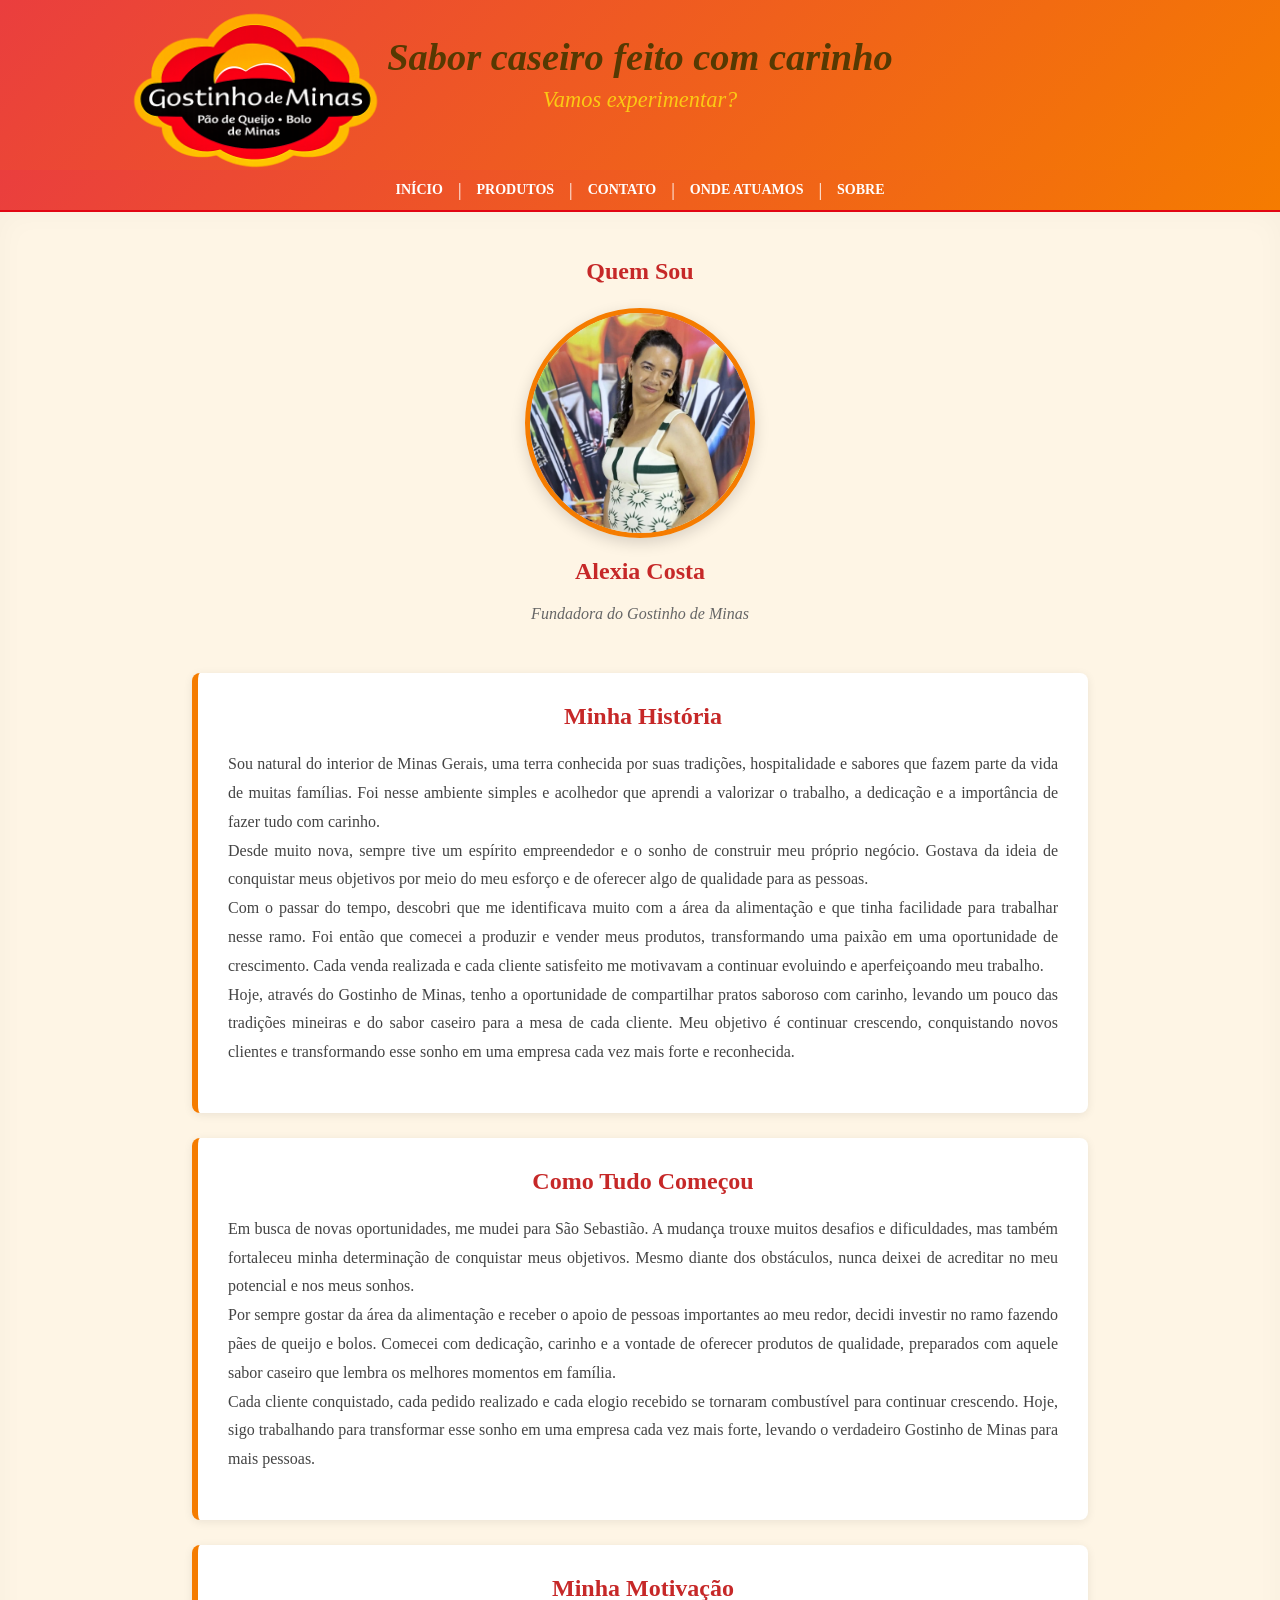
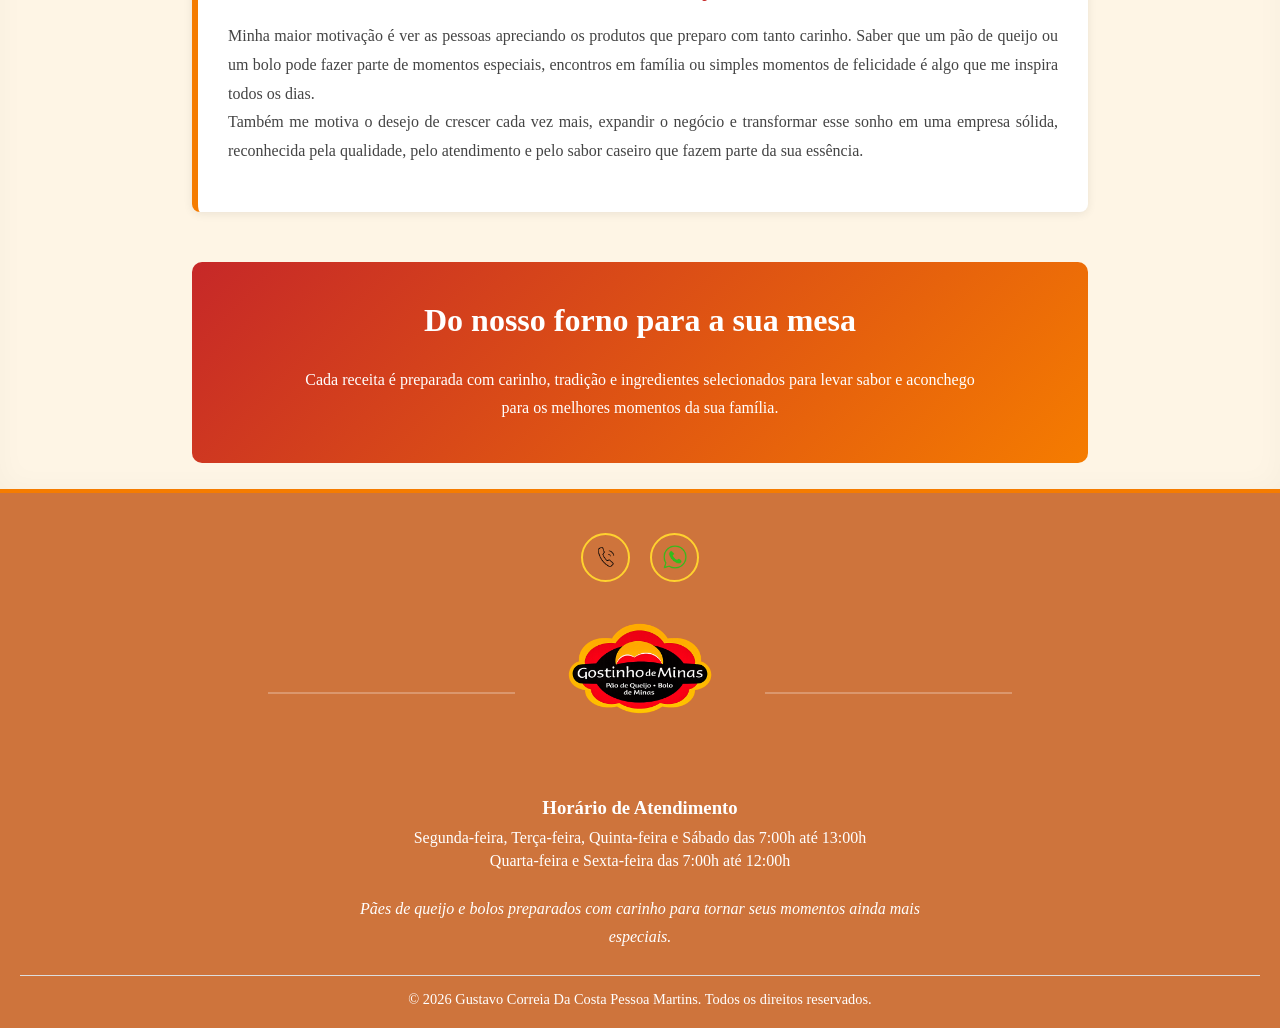
<file: sobreMim.html>
<!DOCTYPE html>
<html lang="pt-br">

<head>
    <meta charset="UTF-8">
    <meta name="viewport" content="width=device-width, initial-scale=1.0">
    <title>Sobre</title>
    <link rel="stylesheet" href="style.css">
</head>

<body>
    <div class="container">
        <header>
            <div class="logo-container">
                <a href="index.html"><img src="img/GM-logo.png" alt="Logo" width="100%" height="100%"></a>
            </div>

            <div class="header-text">
                <h1>Sabor caseiro feito com carinho</h1>
                <p>Vamos experimentar?</p>
            </div>
        </header>
        <nav>
            <ul class="nav-list">
                <li><a href="index.html">INÍCIO</a></li>
                <li class="separador">|</li>
                <li><a href="produtos.html">PRODUTOS</a></li>
                <li class="separador">|</li>
                <li><a href="contato.html">CONTATO</a></li>
                <li class="separador">|</li>
                <li><a href="ondeAtuamos.html">ONDE ATUAMOS</a></li>
                <li class="separador">|</li>
                <li><a href="sobreMim.html">SOBRE</a></li>
            </ul>
        </nav>
        <main>

            <section class="sobre">

                <h1 class="reveal">Quem Sou</h1>

                <div class="perfil reveal">

                    <div class="foto-perfil">
                        <img src="img/alexia.jpeg" alt="Foto da Proprietária">
                    </div>

                    <h2>Alexia Costa</h2>
                    <p class="cargo">
                        Fundadora do Gostinho de Minas
                    </p>
                </div>

                <div class="bloco-sobre reveal">
                    <h2>Minha História</h2>
                    <p>
                        Sou natural do interior de Minas Gerais, uma terra conhecida por suas tradições, hospitalidade e
                        sabores que fazem parte da vida de muitas famílias. Foi nesse ambiente simples e acolhedor que
                        aprendi a valorizar o trabalho, a dedicação e a importância de fazer tudo com carinho.
                        <br>
                        Desde muito nova, sempre tive um espírito empreendedor e o sonho de construir meu próprio
                        negócio. Gostava da ideia de conquistar meus objetivos por meio do meu esforço e de oferecer
                        algo de qualidade para as pessoas.
                        <br>
                        Com o passar do tempo, descobri que me identificava muito com a área da alimentação e que tinha
                        facilidade para trabalhar nesse ramo. Foi então que comecei a produzir e vender meus produtos,
                        transformando uma paixão em uma oportunidade de crescimento. Cada venda realizada e cada cliente
                        satisfeito me motivavam a continuar evoluindo e aperfeiçoando meu trabalho.
                        <br>
                        Hoje, através do Gostinho de Minas, tenho a oportunidade de compartilhar pratos saboroso com
                        carinho, levando um pouco das tradições mineiras e do sabor caseiro para a mesa de cada cliente.
                        Meu objetivo é continuar crescendo, conquistando novos clientes e transformando esse sonho em
                        uma empresa cada vez mais forte e reconhecida.
                    </p>
                </div>

                <div class="bloco-sobre reveal">
                    <h2>Como Tudo Começou</h2>
                    <p>
                        Em busca de novas oportunidades, me mudei para São Sebastião. A mudança trouxe muitos desafios e
                        dificuldades, mas também fortaleceu minha determinação de conquistar meus objetivos. Mesmo
                        diante dos obstáculos, nunca deixei de acreditar no meu potencial e nos meus sonhos.
                        <br>
                        Por sempre gostar da área da alimentação e receber o apoio de pessoas importantes ao meu redor,
                        decidi investir no ramo fazendo pães de queijo e bolos. Comecei com dedicação, carinho e a
                        vontade de
                        oferecer produtos de qualidade, preparados com aquele sabor caseiro que lembra os melhores
                        momentos em família.
                        <br>
                        Cada cliente conquistado, cada pedido realizado e cada elogio recebido se tornaram combustível
                        para continuar crescendo. Hoje, sigo trabalhando para transformar esse sonho em uma empresa cada
                        vez mais forte, levando o verdadeiro Gostinho de Minas para mais pessoas.
                    </p>
                </div>

                <div class="bloco-sobre reveal">
                    <h2>Minha Motivação</h2>
                    <p>
                        Minha maior motivação é ver as pessoas apreciando os produtos que preparo com tanto carinho.
                        Saber que um pão de queijo ou um bolo pode fazer parte de momentos especiais, encontros em
                        família ou simples momentos de felicidade é algo que me inspira todos os dias.
                        <br>
                        Também me motiva o desejo de crescer cada vez mais, expandir o negócio e transformar esse sonho
                        em uma empresa sólida, reconhecida pela qualidade, pelo atendimento e pelo sabor caseiro que
                        fazem parte da sua essência.
                    </p>
                </div>

                <div class="mensagem-sobre reveal">
                    <h2>Do nosso forno para a sua mesa</h2>
                    <p>
                        Cada receita é preparada com carinho, tradição e ingredientes
                        selecionados para levar sabor e aconchego para os melhores
                        momentos da sua família.
                    </p>
                </div>

            </section>

        </main>
        <footer>
            <div class="footer-redes">
                <a href="tel:+5561992564766" class="icone-social" target="_blank">
                    <img src="img/telefone.png" alt="Telefone">
                </a>
                <a href="https://wa.me/5561992564766" class="icone-social" target="_blank">
                    <img src="img/whatsapp.png" alt="WhatsApp">
                </a>
            </div>
            <div class="footer-logo">
                <a href="index.html"><img src="img/GM-logo.png" alt="Gostinho de Minas"></a>
            </div>
            <div class="footer-info">
                <h3>Horário de Atendimento</h3>
                <p>
                    Segunda-feira, Terça-feira, Quinta-feira e Sábado das 7:00h até 13:00h
                </p>
                <p>
                    Quarta-feira e Sexta-feira das 7:00h até 12:00h
                </p>
            </div>
            <div class="footer-frase">
                <p>
                    Pães de queijo e bolos preparados com carinho para tornar seus momentos ainda mais especiais.
                </p>
            </div>

            <div class="footer-baixo">
                © 2026 Gustavo Correia Da Costa Pessoa Martins. Todos os direitos reservados.
            </div>
        </footer>
    </div>
    <script src="script.js"></script>
</body>

</html>
</file>
<file: style.css>
body {
    margin: 0px;
}

.container {
    min-height: 100vh;
}

header {
    position: relative;
    background: linear-gradient(135deg, #ea3e3e, #f57c00);
    height: 170px;
    display: flex;
    justify-content: center;
    align-items: center;
    box-shadow: 0 3px 10px rgba(0, 0, 0, 0.15);
}

@media (max-width: 768px) {
    header {
        height: auto;
        padding: 20px 10px;
        flex-direction: column;
    }

    .header-text h1 {
        font-size: 1.8rem;
    }
}

.logo-container {
    position: absolute;
    left: 30px;
    width: 170px;
    height: 170px;
    bottom: -15px;
    z-index: 1001;
}

.logo-container img {
    margin-left: -50px;
    margin-top: -30px;
    width: 550px;
    height: 250px;
    object-fit: contain;
}

.header-text {
    text-align: center;
    width: 100%;
}

.header-text h1 {
    margin: 0;
    color: rgb(86, 57, 2);
    font-size: 2.4rem;
    font-family: Georgia, serif;
    font-style: italic;
}

.header-text p {
    margin-top: 8px;
    color: #fbc914;
    font-size: 1.4rem;
    font-style: italic;
}

nav {
    position: sticky;
    top: 0;
    z-index: 2000;
}

.nav-list {
    display: flex;
    justify-content: center;
    align-items: center;
    list-style: none;
    margin: 0;
    padding: 0;
    background: linear-gradient(135deg, #ea3e3e, #f57c00);
    height: 40px;
    border-bottom: 2px solid #e20613;
    position: sticky;
    top: 0;
    z-index: 1000;
}

.nav-list li a {
    text-decoration: none;
    color: #ffffff;
    font-weight: bold;
    font-size: 14px;
    padding: 0 15px;
    display: flex;
    align-items: center;
    position: relative;
    height: 100%;
    transition: color 0.3s ease;
}

.nav-list li a::after,
.nav-list li a::before {
    content: '';
    position: absolute;
    width: 100%;
    height: 2px;
    left: 0;
    background: linear-gradient(to right, #ffd22f, #ffffff);
    transform: scaleX(0);
    transition: transform 0.4s ease-out;
}

.nav-list li a::after {
    bottom: -3px;
    transform-origin: right;
}

.nav-list li a::before {
    top: -2px;
    transform-origin: left;
}

.nav-list li a:hover::after,
.nav-list li a:hover::before {
    transform: scaleX(1);
}

.nav-list li a:hover {
    color: #ffd22f;
}

.separador {
    color: #ffffff;
    font-size: 18px;
}

main {
    min-height: 600px;
    padding: 2% 15% 2% 15%;
    background: #FEF5E5;
    box-shadow: inset 0 0 30px rgba(0, 0, 0, 0.03);
}

footer {
    background-color: #ce743c;
    border-top: 4px solid #f57c00;
    padding: 40px 20px 20px;
    text-align: center;
}

.footer-redes {
    display: flex;
    justify-content: center;
    gap: 20px;
    margin-bottom: 25px;
}

.icone-social {
    width: 45px;
    height: 45px;
    display: flex;
    justify-content: center;
    align-items: center;
    border: 2px solid #ffd22f;
    border-radius: 50%;
    transition: all 0.3s ease;
}

.icone-social img {
    width: 24px;
    height: 24px;
    object-fit: contain;
}

.icone-social:hover {
    background-color: #ffffff;
    transform: translateY(-3px);
    cursor: pointer;
}

.footer-info h3 {
    color: #ffffff;
    margin-bottom: 10px;
}

.footer-info p {
    color: #ffffff;
    margin: 5px 0;
}

.footer-frase {
    max-width: 600px;
    margin: 25px auto;
    color: #ffffff;
    font-style: italic;
    line-height: 1.7;
}

.footer-baixo {
    border-top: 1px solid #ddd;
    margin-top: 20px;
    padding-top: 15px;
    color: #ffffff;
    font-size: 0.9rem;
}

.footer-logo {
    position: relative;
    margin: 20px 0;
}

.footer-logo::before {
    content: "";
    position: absolute;
    top: 50%;
    left: 20%;
    width: 60%;
    height: 2px;
    background-color: rgba(255, 255, 255, 0.25);
    z-index: 0;
}

.footer-logo img {
    width: 220px;
    max-width: 90%;
    margin-bottom: 20px;
    position: relative;
    z-index: 1;
    background-color: #ce743c;
    padding: 0 15px;
}

/*index/home*/

.banner-index {
    height: 100vh;
    background: linear-gradient(90deg, #c62828, #f57c00);
}

.slogan-home {
    text-align: center;
    padding: 30px 40px 40px 40px;
    margin: 60px auto;
    max-width: 1000px;
    background: linear-gradient(135deg, #fff5eb, #ffe8d6);
    border-top: 5px solid #c62828;
    border-bottom: 5px solid #f57c00;
    border-radius: 20px;
    box-shadow: 0 10px 30px rgba(0, 0, 0, 0.08);
    position: relative;
    overflow: hidden;
    transition: 0.4s ease;
}

.slogan-home::before {
    content: "❦";
    position: absolute;
    top: 15px;
    left: 30px;
    font-size: 2rem;
    color: rgba(198, 40, 40, 0.15);
}

.slogan-home::after {
    content: "❦";
    position: absolute;
    bottom: 15px;
    right: 30px;
    font-size: 2rem;
    color: rgba(245, 124, 0, 0.15);
}

.slogan-home:hover {
    transform: translateY(-3px);
    box-shadow: 0 15px 35px rgba(0, 0, 0, 0.12);
}

.slogan-home h2 {
    color: #c62828;
    font-size: 2.3rem;
    margin-bottom: 20px;
    font-family: Georgia, serif;
}

.slogan-home p {
    max-width: 800px;
    margin: auto;
    line-height: 1.8;
    color: #555;
    font-size: 1.1rem;
}

.sabores {
    margin-top: 80px;
}

.titulo-sabores {
    text-align: center;
    color: #c62828;
    font-size: 2.2rem;
    margin-bottom: 10px;
}

.subtitulo-sabores {
    text-align: center;
    color: #666;
    margin-bottom: 40px;
}

.carrossel {
    display: flex;
    gap: 25px;
    overflow-x: hidden;
    scroll-behavior: smooth;
    scrollbar-width: none;
}

.carrossel::-webkit-scrollbar {
    display: none;
}

.carrossel::-webkit-scrollbar-thumb {
    background: #ce743c;
    border-radius: 50px;
}

.carrossel::-webkit-scrollbar-track {
    background: #ffe8d6;
}

.slider-wrapper {
    position: relative;
    width: 100%;
    margin: auto;
}

.slider {
    overflow: hidden;
    width: 100%;
}

.slider-track {
    display: flex;
    gap: 25px;
}

.card-sabor {
    flex: 0 0 calc((100% - 50px) / 3);
    background: #fff;
    border-radius: 15px;
    overflow: hidden;
    box-shadow: 0 5px 15px rgba(0, 0, 0, .1);
    transition: .3s;
}

.card-sabor:hover {
    transform: translateY(-5px);
}

.card-sabor img {
    width: 100%;
    height: 240px;
    object-fit: cover;
}

.info-sabor {
    padding: 20px;
}

.info-sabor span {
    color: #f57c00;
    font-weight: bold;
    font-size: .9rem;
}

.info-sabor h3 {
    margin-top: 10px;
    color: #c62828;
}

.btn-carrossel {
    position: absolute;
    top: 50%;
    transform: translateY(-50%);
    width: 50px;
    height: 50px;
    border: none;
    border-radius: 50%;
    background: white;
    cursor: pointer;
    z-index: 10;
    font-size: 22px;
    box-shadow: 0 4px 12px rgba(0, 0, 0, .15);
}

.prev {
    left: -25px;
}

.next {
    right: -25px;
}

.btn-carrossel:hover {
    background: #f57c00;
    color: white;
}

.btn-carrossel:focus {
    outline: 2px solid #c62828;
}

.indicadores {
    display: flex;
    justify-content: center;
    gap: 10px;
    margin-top: 25px;
}

.dot {
    width: 12px;
    height: 12px;
    border-radius: 50%;
    background: #d4d4d4;
    cursor: pointer;
}

.dot.active {
    background: #c62828;
}

@media(max-width:900px) {

    .card-sabor {
        min-width: calc((100% - 25px)/2);
    }

}

@media(max-width:600px) {

    .card-sabor {
        min-width: 100%;
    }

}

.btn-cardapio {
    display: inline-block;
    margin-top: 30px;
    padding: 12px 30px;
    background: linear-gradient(135deg, #c62828, #f57c00);
    color: white;
    text-decoration: none;
    font-weight: bold;
    border-radius: 30px;
    transition: .3s;
}

.btn-cardapio:hover {
    transform: translateY(-3px);
    box-shadow: 0 6px 15px rgba(0, 0, 0, .2);
}

.publico {
    margin-top: 80px;
    text-align: center;
}

.publico h2 {
    color: #c62828;
    margin-bottom: 20px;
}

.publico p {
    max-width: 850px;
    margin: 15px auto;
    line-height: 1.8;
    color: #555;
}

.pedido-final {
    text-align: center;
    margin-top: 90px;
    padding: 60px 20px;
    background: linear-gradient(135deg, #f7c1c1, #f4dbc2);
    border-radius: 40px;
}

.pedido-final h2 {
    color: #c62828;
    margin-bottom: 15px;
}

.pedido-final p {
    max-width: 700px;
    margin: 0 auto 30px;
    line-height: 1.8;
    color: #555;
}

.btn-pedido {
    display: inline-flex;
    align-items: center;
    gap: 12px;
    padding: 15px 30px;
    background: linear-gradient(135deg, #25d366, #1aa64b);
    color: white;
    text-decoration: none;
    font-weight: bold;
    border-radius: 50px;
    transition: 0.3s;
}

.btn-pedido img {
    width: 24px;
    height: 24px;
}

.btn-pedido:hover {
    transform: translateY(-3px) scale(1.05);
    box-shadow: 0 8px 20px rgba(0, 0, 0, 0.15);
}

/*produtos*/
.banner-produtos {
    height: 90vh;
}

.produtos-intro {
    text-align: center;
    margin: 40px 0;
}

.filtros {
    display: flex;
    justify-content: center;
    gap: 15px;
    margin-bottom: 30px;
    flex-wrap: wrap;
}

.filter-btn {
    padding: 10px 20px;
    border: none;
    border-radius: 20px;
    cursor: pointer;
    background: #f1f1f1;
    font-weight: bold;
    transition: 0.3s;
}

.filter-btn.active {
    background: linear-gradient(135deg, #c62828, #f57c00);
    color: white;
}

.grid-produtos {
    display: grid;
    grid-template-columns: repeat(auto-fit, minmax(250px, 1fr));
    gap: 40px;
    padding: 40px;
    align-items: start;
}

.card {
    perspective: 1000px;
}

.card-inner {
    position: relative;
    width: 100%;
    height: 350px;
    transition: transform 0.8s;
    transform-style: preserve-3d;
}

.card.flip .card-inner {
    transform: rotateY(180deg);
}

.card-front,
.card-back {
    position: absolute;
    width: 100%;
    height: 100%;
    backface-visibility: hidden;
    border-radius: 15px;
    box-shadow: 0 5px 15px rgba(0, 0, 0, 0.15);
    padding: 15px;
    text-align: center;
    background: white;
}

.card-front img {
    width: 100%;
    height: 160px;
    object-fit: cover;
    border-radius: 10px;
}

.card-back {
    transform: rotateY(180deg);
    background: #fff8ef;
}

.btn-info {
    margin-top: 10px;
    padding: 8px 12px;
    border: none;
    border-radius: 10px;
    background: #f57c00;
    color: white;
    cursor: pointer;
}

.btn-whats {
    display: inline-block;
    margin-top: 10px;
    background: #25d366;
    color: white;
    padding: 8px 12px;
    border-radius: 10px;
    text-decoration: none;
}

.final-pedido {
    text-align: center;
    margin: 60px 0;
}

.final-pedido a {
    background: #25d366;
    padding: 15px 25px;
    color: white;
    border-radius: 30px;
    text-decoration: none;
}

.filtro-wrapper {
    text-align: center;
    margin-bottom: 30px;
}

.filter-item {
    width: 140px;
    cursor: pointer;
    opacity: 0.45;
    transition: 0.4s ease;
    transform: scale(0.95);
}

.filter-item img {
    width: 100%;
    height: 100px;
    object-fit: cover;
    border-radius: 15px;
    border: 3px solid transparent;
    transition: 0.4s ease;
}

.filter-item span {
    display: block;
    margin-top: 8px;
    font-weight: bold;
    color: #c62828;
}

.filter-item:hover {
    opacity: 0.75;
    transform: scale(1);
}

.filter-item.active {
    opacity: 1;
    transform: scale(1.05);
}

.filter-item.active img {
    border: 3px solid #f57c00;
    filter: brightness(1.05);
}

.titulo-categoria {
    text-align: center;
    margin: 20px 0;
    color: #c62828;
    font-size: 28px;
    opacity: 0;
    transform: translateY(20px);
    transition: 0.6s ease;
}

.titulo-categoria.active {
    opacity: 1;
    transform: translateY(0);
}

.categorias {
    display: flex;
    justify-content: center;
    gap: 30px;
    margin-bottom: 30px;
    flex-wrap: wrap;
}

.categoria {
    width: 140px;
    text-align: center;
    cursor: pointer;
    transition: .3s;
    opacity: .5;
    filter: grayscale(100%);
}

.categoria img {
    width: 100%;
    height: 120px;
    object-fit: cover;
    border-radius: 15px;
    transition: .3s;
}

.categoria span {
    display: block;
    margin-top: 8px;
    font-weight: bold;
    color: #c62828;
}

.categoria:hover {
    opacity: 1;
    filter: grayscale(0%);
    transform: translateY(-5px);
}

.categoria.active {
    opacity: 1;
    filter: grayscale(0%);
    background: white;
    padding: 10px;
    border-radius: 15px;
    box-shadow: 0 5px 15px rgba(0, 0, 0, .1);
}

.produto {
    transition: transform 0.25s ease, box-shadow 0.25s ease, filter 0.25s ease;
    will-change: transform;
}

.produto:hover {
    transform: translateY(-8px) scale(1.03);
    box-shadow: 0 12px 30px rgba(0, 0, 0, 0.18);
    filter: brightness(1.03);
    z-index: 5;
}

.produto:hover img {
    transform: scale(1.05);
    transition: transform 0.25s ease;
}

.produto:not([style*="display: none"]) {
    animation: fadeUp 0.3s ease;
}

@keyframes fadeUp {
    from {
        opacity: 0;
        transform: translateY(10px);
    }

    to {
        opacity: 1;
        transform: translateY(0);
    }
}

.highlight {
    box-shadow: 0 0 0 3px rgba(255, 0, 0, 0.25),
        0 10px 25px rgba(0, 0, 0, 0.15);
    transform: scale(1.03);
    transition: all 0.3s ease;
}

.card {
    perspective: 1000px;
    position: relative;
    z-index: 1;
    overflow: visible;
}

.card.flip {
    z-index: 10;
}

.card-inner {
    transform-origin: center;
}

.mensagem-final-produtos {
    text-align: center;
    margin: 80px 0;
    padding: 50px 20px;
    background: linear-gradient(135deg, #fff5eb, #ffe8d6);
    border-top: 4px solid #c62828;
    border-bottom: 4px solid #f57c00;
    border-radius: 25px;
}

.mensagem-final-produtos h2 {
    color: #c62828;
    margin-bottom: 15px;
}

.mensagem-final-produtos p {
    max-width: 700px;
    margin: 0 auto 25px;
    color: #555;
    line-height: 1.7;
}

.btn-final-produtos {
    display: inline-block;
    padding: 14px 28px;
    background: linear-gradient(135deg, #25d366, #1aa64b);
    color: white;
    font-weight: bold;
    text-decoration: none;
    border-radius: 50px;
    transition: 0.3s;
}

.btn-final-produtos:hover {
    transform: translateY(-3px) scale(1.05);
    box-shadow: 0 10px 25px rgba(0, 0, 0, 0.15);
}

/*Contato*/
.banner-contato {
    height: 80vh;
    background: linear-gradient(90deg, #c62828, #f57c00);
}

.atuamos h1 {
    text-align: center;
    color: #c62828;
    animation: respirar 3s ease-in-out infinite;
}

@keyframes respirar {

    0%,
    100% {
        transform: scale(1);
    }

    50% {
        transform: scale(1.04);
    }
}

.contato {
    text-align: center;
}

.contato h1 {
    color: #c62828;
    margin-bottom: 20px;
}

.texto-contato {
    max-width: 700px;
    margin: 0 auto 50px auto;
    color: #444;
    line-height: 1.7;
}

.canais-contato {
    display: flex;
    flex-direction: column;
    gap: 20px;
    max-width: 650px;
    margin: 0 auto;
}

.canal {
    display: flex;
    align-items: center;
    background-color: #f7f7f7;
    padding: 18px 25px;
    border-left: 5px solid #f57c00;
    border-radius: 8px;
    transition: 0.3s;
}

.canal:hover {
    transform: translateY(-2px);
    border-right: 7px solid #ff2600;
}

.logo-rede {
    width: 90px;
    height: 90px;
    display: flex;
    justify-content: center;
    align-items: center;
    margin-right: 20px;
    flex-shrink: 0;
    background-color: #fff;
    border: 3px solid #f57c00;
    border-radius: 50%;
    overflow: hidden;
    box-shadow: 0 2px 8px rgba(0, 0, 0, 0.15);
}

.logo-rede img {
    width: 70px;
    height: 70px;
    object-fit: contain;
    display: block;
}

.info-canal {
    text-align: left;
}

.info-canal h3 {
    margin: 0;
    color: #c62828;
}

.info-canal p {
    margin: 5px 0 0 0;
    color: #333;
}

@media (max-width: 768px) {
    .canal {
        flex-direction: column;
        text-align: center;
    }

    .logo-rede {
        margin-right: 0;
        margin-bottom: 15px;
    }

    .info-canal {
        text-align: center;
    }
}

.link-contato {
    color: #222;
    text-decoration: none;
    font-weight: 600;
    position: relative;
    transition: color 0.3s ease;
}

.link-contato::after {
    content: "";
    position: absolute;
    left: 0;
    bottom: -3px;
    width: 100%;
    height: 2px;
    background-color: #f57c00;
    transform: scaleX(0);
    transform-origin: center;
    transition: transform 0.3s ease;
}

.titulo-canal,
.link-contato {
    transition: color 0.3s ease;
}

.canal:hover .titulo-canal,
.canal:hover .link-contato {
    color: #009f23;
}

.link-contato:hover::after {
    transform: scaleX(1);
}

.mensagem-final {
    margin-top: 70px;
    padding: 35px;
    border-top: 2px solid #f57c00;
}

.mensagem-final h2 {
    color: #c62828;
    margin-bottom: 15px;
}

.nome-local {
    transition: 0.3s;
}

.nome-local:hover {
    transform: rotate(-2deg) scale(1.05);
}

.mensagem-final p {
    max-width: 700px;
    margin: auto;
    line-height: 1.8;
    color: #444;
}

.horario-local {
    margin-top: 25px;
    padding: 18px;
    background: #fff8ef;
    border-left: 5px solid #f57c00;
    border-radius: 10px;
    box-shadow: 0 2px 8px rgba(0, 0, 0, 0.08);
}

.horario-local h3 {
    margin-top: 0;
    margin-bottom: 15px;
    color: #c62828;
    font-size: 1.1rem;
}

.horario-item {
    display: flex;
    justify-content: space-between;
    padding: 8px 0;
    border-bottom: 1px dashed #d8c2a5;
}

.horario-item:last-child {
    border-bottom: none;
}

.dia {
    font-weight: 600;
    color: #333;
}

.hora {
    color: #ce743c;
    font-weight: bold;
}

/*onde atuamos*/
.atuamos {
    max-width: 1100px;
    margin: 0px auto 0px auto;
}

.atuamos h1 {
    text-align: center;
    color: #c62828;
    margin-bottom: 15px;
}

.texto-atuamos {
    text-align: center;
    color: #555;
    margin-bottom: 50px;
    line-height: 1.7;
}

.local {
    display: flex;
    justify-content: space-between;
    align-items: center;
    gap: 50px;
    margin-bottom: 20px;
    padding: 30px;
    background-color: #fff;
    border-radius: 10px;
    box-shadow: 0 2px 10px rgba(0, 0, 0, 0.08);
}

.local-info {
    flex: 1;
}

.nome-local {
    display: inline-block;
    color: #c62828;
    position: relative;
    cursor: pointer;
    transition: color 0.3s ease;
}

.nome-local::after {
    content: "";
    position: absolute;
    left: 0;
    bottom: -5px;
    width: 100%;
    height: 3px;
    background-color: #ffd22f;
    transform: scaleX(0);
    transition: transform 0.3s ease;
}

.nome-local:hover {
    color: #009f23;
}

.nome-local:hover::after {
    transform: scaleX(1);
}

.local-info p {
    color: #444;
    line-height: 1.8;
}

.imagem-local {
    width: 320px;
    height: 220px;
    border-radius: 10px;
    overflow: hidden;
    box-shadow: 0 3px 12px rgba(0, 0, 0, 0.15);
}

.imagem-local img {
    width: 100%;
    height: 100%;
    object-fit: cover;
    transition: transform 0.4s ease;
}

.imagem-local:hover img {
    transform: scale(1.05);
}

.mapa {
    margin-bottom: 60px;
}

.mapa iframe {
    width: 100%;
    height: 550px;
    border: none;
    border-radius: 10px;
    box-shadow: 0 2px 10px rgba(0, 0, 0, 0.1);
}

@media (max-width: 768px) {

    .local {
        flex-direction: column;
    }

    .imagem-local {
        width: 100%;
        height: 250px;
    }

    .local-info {
        text-align: center;
    }
}

/*sobre mim*/
.sobre {
    max-width: 1000px;
    margin: auto;
    text-align: center;
}

.sobre h1 {
    position: relative;
    display: inline-block;
    color: #c62828;
    overflow: hidden;
}

.sobre h1::after {
    content: "";
    position: absolute;
    top: 0;
    left: -150%;
    width: 50%;
    height: 100%;
    background: linear-gradient(90deg, transparent, rgba(255, 255, 255, 0.8), transparent);
    transform: skewX(-15deg);
    animation: brilho 5s infinite;
}

@keyframes brilho {
    0% {
        left: -150%;
    }

    20% {
        left: 150%;
    }

    100% {
        left: 150%;
    }
}

.perfil {
    text-align: center;
    margin-bottom: 50px;
}

.foto-perfil {
    width: 220px;
    height: 220px;
    margin: auto;
    border-radius: 50%;
    overflow: hidden;
    border: 5px solid #f57c00;
    box-shadow: 0 5px 15px rgba(0, 0, 0, 0.15);
}

.foto-perfil img {
    width: 100%;
    height: 100%;
    object-fit: cover;
}

.perfil h2 {
    margin-top: 20px;
    color: #c62828;
}

.cargo {
    color: #666;
    font-style: italic;
}

.bloco-sobre {
    background: #fff;
    padding: 30px;
    margin-bottom: 25px;
    border-left: 6px solid #f57c00;
    border-radius: 8px;
    box-shadow: 0 2px 10px rgba(0, 0, 0, 0.08);
}

.bloco-sobre h2 {
    color: #c62828;
    margin-top: 0;
}

.bloco-sobre p {
    color: #444;
    line-height: 1.8;
    text-align: justify;
}

.mensagem-sobre {
    margin-top: 50px;
    text-align: center;
    padding: 40px;
    background: linear-gradient(135deg, #c62828, #f57c00);
    border-radius: 10px;
    color: white;
}

.mensagem-sobre h2 {
    margin-top: 0;
    font-size: 2rem;
}

.mensagem-sobre p {
    max-width: 700px;
    margin: auto;
    line-height: 1.8;
}

/*Efeito de surgimento*/

.reveal {
    opacity: 0;
    transform: translateY(50px);

    transition: opacity 0.8s ease, transform 0.8s ease;
}

.reveal.active {
    opacity: 1;
    transform: translateY(0);
}
</file>
